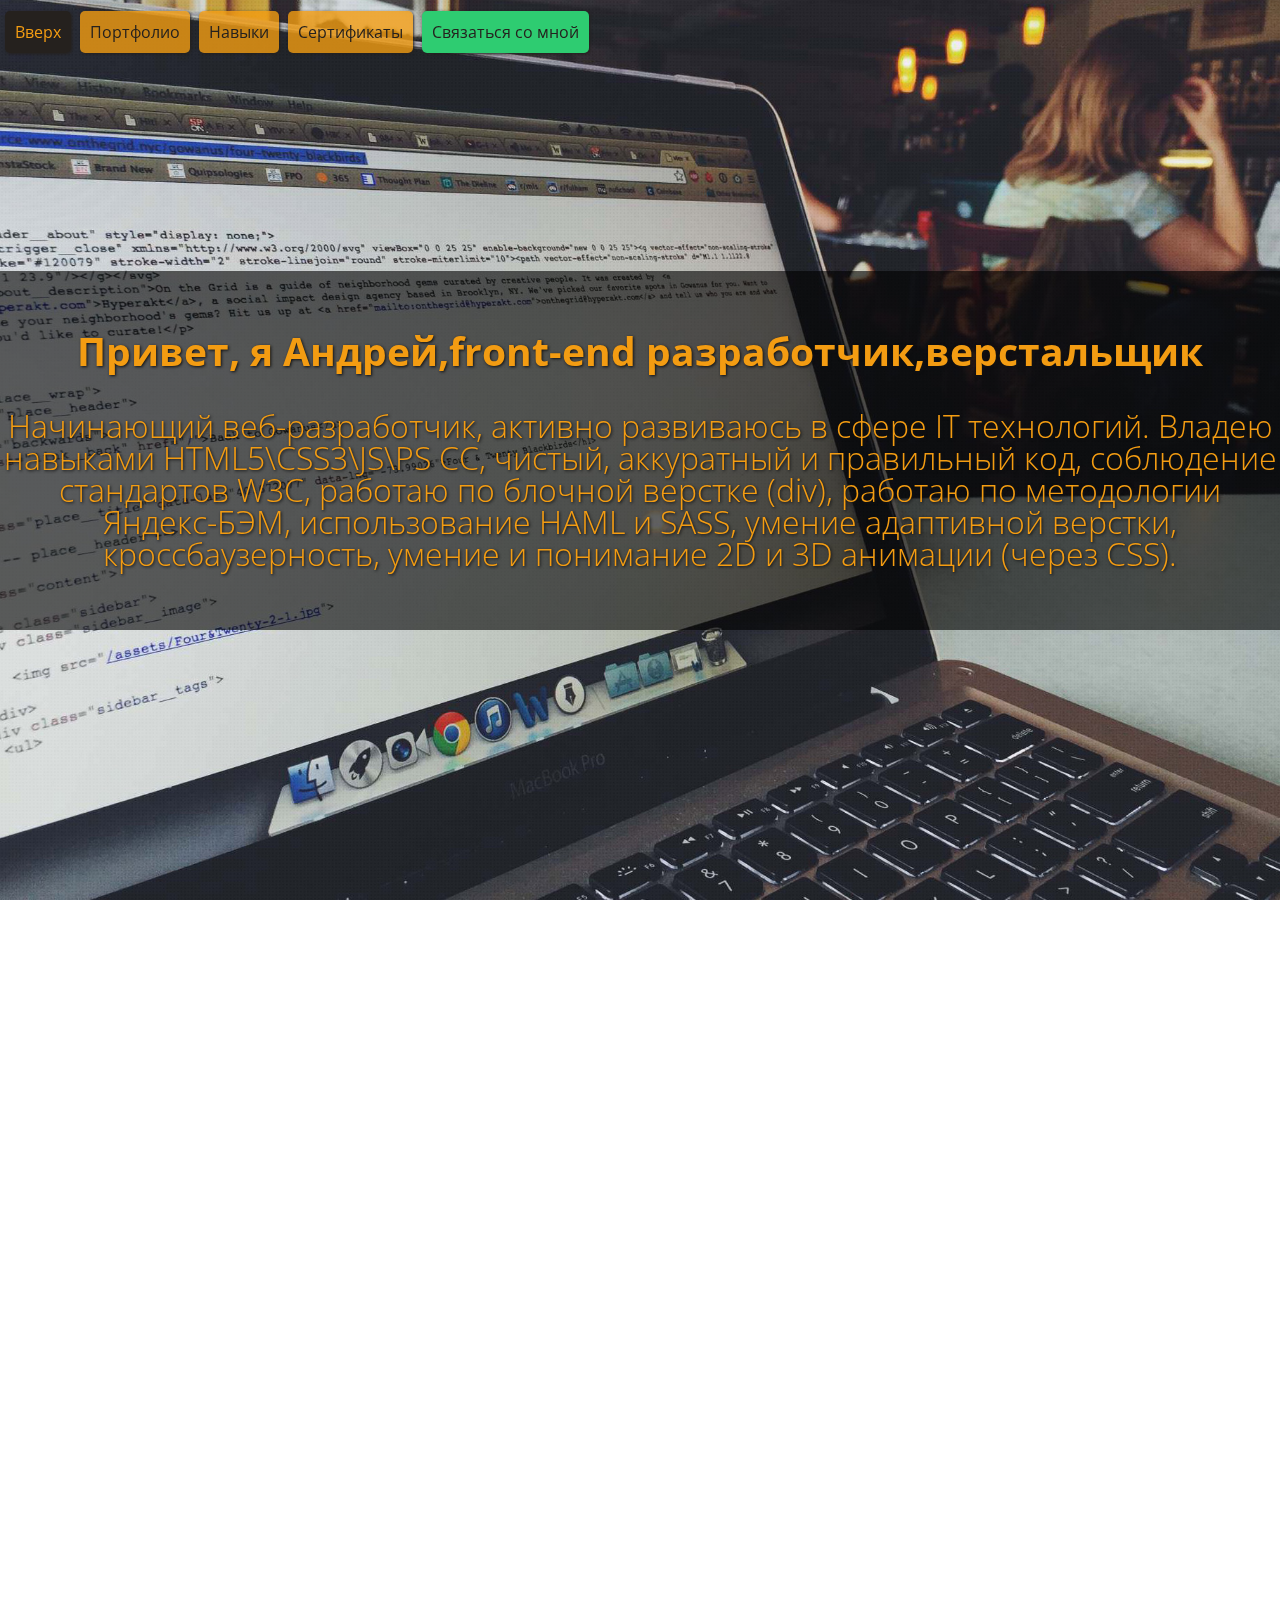
<file: index.html>
<!DOCTYPE html>
<html>
  <head>
    <title>anbekrenev.ru</title>
    <meta charset="UTF-8">
    <meta name="description" content="Портфолио">
    <meta name="author" content="Бекренёв Андрей">
    <meta name="viewport" content="width=device-width, initial-scale=1">
    <meta http-equiv="X-UA-Compatible" content="IE=edge">
    <!-- Иконка сайта -->
    <link rel="apple-touch-icon" sizes="57x57" href="images/logo/apple-touch-icon-57x57.png">
    <link rel="apple-touch-icon" sizes="60x60" href="images/logo/apple-touch-icon-60x60.png">
    <link rel="icon" type="image/png" href="images/logo/favicon-32x32.png" sizes="32x32">
    <link rel="icon" type="image/png" href="images/logo/favicon-16x16.png" sizes="16x16">
    <link rel="manifest" href="images/logo/manifest.json">
    <link rel="mask-icon" href="images/logo/safari-pinned-tab.svg" color="#5bbad5">
    <!-- Стили -->
    <link href="https://fonts.googleapis.com/css?family=Open+Sans:300,400,700&amp;subset=cyrillic" rel="stylesheet">
    <link rel="stylesheet" href="fullpage/jquery.fullPage.css">
    <link rel="stylesheet" href="icomoon/style.css">
    <link rel="stylesheet" href="style.css"> 
  </head>

  <body>
  <!-- Начало кода -->

		<!-- <div class="pl">
			<div class="round1"></div>
			<div class="pl__r"></div>
			<div class="pl__l"></div>
		</div> -->
	
		<ul id="mainMenu">
	    <li class="menu__li active" data-menuanchor="aboutMe"><a class="menu__a" href="#aboutMe">Вверх</a></li>
	    <li class="menu__li" data-menuanchor="portfolio"><a class="menu__a" href="#portfolio">Портфолио</a></li>
	    <li class="menu__li" data-menuanchor="skille"><a class="menu__a" href="#skille">Навыки</a></li>
	    <li class="menu__li" data-menuanchor="certificate"><a class="menu__a" href="#certificate">Сертификаты</a></li>
	    <li class="menu__li" data-menuanchor="call"><a class="menu__a green" href="#call">Связаться со мной</a></li>
		</ul>

  	<div id="fullpage">
  		<div class="section aboutMe">
  			<div class="blackfon">
  				<h1 class="aboutMe__greeting an__1">Привет, я Андрей,front-end разработчик,верстальщик</h1>
  				<h2 class="aboutMe__me an__2">Начинающий веб-разработчик, активно развиваюсь в сфере IT технологий. Владею навыками HTML5\CSS3\JS\PS CC, чистый, аккуратный и правильный код, соблюдение стандартов W3C, работаю по блочной верстке (div), работаю по методологии Яндекс-БЭМ, использование HAML и SASS, умение адаптивной верстки, кроссбаузерность, умение и понимание 2D и 3D анимации (через CSS).</h2>
  			</div>
  		</div>
  		<div class="section portfolio">
  			<div class="slide clearfix" data-anchor="Slide1">
  				<div class="right p__right">
  					<h3 class="zag skille__orange">Тур агенство</h3>
  					<h2 class="podzag fw400">Дизайн + вёрстка сайта</h2>
  					<p class="fw400 p__mob">Нажми на кнопку что бы увидеть работу</p>
  					<div class="knopka">
  						<a class="button" href="portfolio/tyragenstvo/index.html" target="_blank" role="button">
								<span>Посмотреть</span>
								<div class="icon">
									<i class="fa icon-zoom-in"></i>
									<i class="fa icon-checkmark"></i>
								</div>
							</a>
						</div>	
  				</div>
  				<div class="left p__left">
  					<img src="images/portfolio1.png" class="img__box" alt="Тур агенство">
  				</div>
  			</div>	
  			<div class="slide clearfix" data-anchor="Slide2">
  				<div class="right p__right">
  					<h3 class="zag skille__orange">Строительная фирма</h3>
  					<h2 class="podzag fw400">Дизайн + вёрстка сайта</h2>
  					<p class="fw400 p__mob">Нажми на кнопку что бы увидеть работу</p>
  						<a class="button" href="portfolio/stroitelnayafirma/index.html" target="_blank">
								<span>Посмотреть</span>
								<div class="icon">
									<i class="fa icon-zoom-in"></i>
									<i class="fa icon-checkmark"></i>
								</div>
							</a>
  				</div>
  				<div class="left p__left">
  					<img src="images/portfolio2.png" class="img__box" alt="Строительная фирма">
  				</div>
  			</div>
  			<div class="slide clearfix" data-anchor="Slide3">
  				<div class="right p__right">
  					<h3 class="zag skille__orange">Магазин мебели</h3>
  					<h2 class="podzag fw400">Дизайн + вёрстка сайта</h2>
  					<p class="fw400 p__mob">Нажми на кнопку что бы увидеть работу</p>
  						<a class="button" href="portfolio/magazmebeli/index.html" target="_blank">
								<span>Посмотреть</span>
								<div class="icon">
									<i class="fa icon-zoom-in"></i>
									<i class="fa icon-checkmark"></i>
								</div>
							</a>
  				</div>
  				<div class="left p__left">
  					<img src="images/portfolio3.png" class="img__box" alt="Магазин мебели">
  				</div>
  			</div>
  			<div class="slide clearfix" data-anchor="Slide4">
  				<div class="right p__right">
  					<h3 class="zag skille__orange">Магазин одежды</h3>
  					<h2 class="podzag fw400">Дизайн + вёрстка сайта</h2>
  					<p class="fw400 p__mob">Нажми на кнопку что бы увидеть работу</p>
  						<a class="button" href="portfolio/test/src/index.html" target="_blank">
								<span>Посмотреть</span>
								<div class="icon">
									<i class="fa icon-zoom-in"></i>
									<i class="fa icon-checkmark"></i>
								</div>
							</a>
  				</div>
  				<div class="left p__left">
  					<img src="images/portfolio4.png" class="img__box" alt="Магазин одежды">
  				</div>
  			</div>
  		</div>
  		<div class="section skille clearfix">
  			<div class="right p__right">
  				<h3 class="zag skille__orange an__2">Ключевые навыки</h3>
  				<div class="skille__bullet an__2"><i class="icon-star-full"></i>Знание HTML5\CSS3\JS(jQuery)\PS CC</div>
  				<div class="skille__bullet an__2"><i class="icon-star-full"></i>Чистый, аккуратный и правильный код</div>
  				<div class="skille__bullet an__2"><i class="icon-star-full"></i>Соблюдение стандартов W3C</div>
  				<div class="skille__bullet an__2"><i class="icon-star-full"></i>Работаю по блочной верстке (div)</div>
  				<div class="skille__bullet an__2"><i class="icon-star-full"></i>Работаю по методологии Яндекс-БЭМ</div>
  				<div class="skille__bullet an__2"><i class="icon-star-full"></i>Использование HAML и SASS</div>
  				<div class="skille__bullet an__2"><i class="icon-star-full"></i>Умение адаптивной верстки</div>
  				<div class="skille__bullet an__2"><i class="icon-star-full"></i>Кроссбраузерность</div>
  				<div class="skille__bullet an__2"><i class="icon-star-full"></i>Умение и понимание 2D и 3D анимации (через CSS)</div>
  			</div>
  			<div class="left p__left">
  				<img src="images/image1.png" class="img__box an__1" alt="адаптивность">
  			</div>
  		</div>
  		<div class="section certificate">
  			<div class="slide clearfix" data-anchor="Slide1">
  				<div class="right p__right">
  					<h3 class="zag skille__orange">Веб-дизайн. Разработка и оформление сайта</h3>
  					<h2 class="podzag fw400">Центр компьютерного обучения "СПЕЦИАЛИСТ" ПРИ МГТУ ИМ. Н.Э.БАУМАНА.</h2>
  					<p class="fw400 p__mob">Нажми на кнопку что бы посмотреть в полном размере</p>
  						<a class="button" href="images/sertificat/certificate2full.jpg" target="_blank">
								<span>Посмотреть</span>
								<div class="icon">
									<i class="fa icon-zoom-in"></i>
									<i class="fa icon-checkmark"></i>
								</div>
							</a>
  				</div>
  				<div class="left p__left">
  					<img src="images/certificate2.jpg" class="img__box" alt="Сертификат веб-дизайна">
  				</div>
  			</div>
  			<div class="slide clearfix" data-anchor="Slide2">
  				<div class="right p__right">
  					<h3 class="zag skille__orange">HTML и CSS. Создание сайтов на HTML5 и CSS3</h3>
  					<h2 class="podzag fw400">Центр компьютерного обучения "СПЕЦИАЛИСТ" ПРИ МГТУ ИМ. Н.Э.БАУМАНА.</h2>
  					<p class="fw400 p__mob">Нажми на кнопку что бы посмотреть в полном размере</p>
  						<a class="button" href="images/sertificat/certificate1full.jpg" target="_blank">
								<span>Посмотреть</span>
								<div class="icon">
									<i class="fa icon-zoom-in"></i>
									<i class="fa icon-checkmark"></i>
								</div>
							</a>
  				</div>
  				<div class="left p__left">
  					<img src="images/certificate2.jpg" class="img__box" alt="Сертификат HTML и CSS">
  				</div>
  			</div>
  			<div class="slide clearfix" data-anchor="Slide3">
  				<div class="right p__right">
  					<h3 class="zag skille__orange">Adobe Photoshop CC/CS6 для MAC и PC</h3>
  					<h2 class="podzag fw400">Центр компьютерного обучения "СПЕЦИАЛИСТ" ПРИ МГТУ ИМ. Н.Э.БАУМАНА.</h2>
  					<p class="fw400 p__mob">Нажми на кнопку что бы посмотреть в полном размере</p>
  						<a class="button" href="images/sertificat/certificate1full.jpg" target="_blank">
								<span>Посмотреть</span>
								<div class="icon">
									<i class="fa icon-zoom-in"></i>
									<i class="fa icon-checkmark"></i>
								</div>
							</a>
  				</div>
  				<div class="left p__left">
  					<img src="images/certificate3.jpg" class="img__box" alt="Сертификат Adobe Photoshop">
  				</div>
  			</div>
  			<div class="slide clearfix" data-anchor="Slide4">
  				<div class="right p__right">
  					<h3 class="zag skille__orange">Adobe Photoshop CC/CS6 для MAC и PC</h3>
  					<h2 class="podzag fw400">Центр компьютерного обучения "СПЕЦИАЛИСТ" ПРИ МГТУ ИМ. Н.Э.БАУМАНА.</h2>
  					<p class="fw400 p__mob">Нажми на кнопку что бы посмотреть в полном размере</p>
  						<a class="button" href="images/sertificat/certificate4full.jpg" target="_blank">
								<span>Посмотреть</span>
								<div class="icon">
									<i class="fa icon-zoom-in"></i>
									<i class="fa icon-checkmark"></i>
								</div>
							</a>
  				</div>
  				<div class="left p__left">
  					<img src="images/certificate4.jpg" class="img__box" alt="Сертификат Adobe Photoshop">
  				</div>
  			</div>
  		</div>
  		<div class="section call">
  			<div class="right p__right">
  				<h3 class="zag skille__orange">Связаться со мной</h3>
  				<div class="skille__bullet"><i class="icon-google3"></i>bekrenev1991@gmail.com</div>
  				<div class="skille__bullet"><i class="icon-phone"></i>8-925-181-18-80</div>
  				<div class="skille__bullet"><i class="icon-skype"></i>bekrenev91</div>
  				<div class="skille__bullet"><i class="icon-blogger"></i>bekrenev</div>
  				<div class="skille__bullet"><i class="icon-location2"></i>Россия, Москва</div>
  			</div>
  			<div class="left p__left">
  				<img src="images/smile.png" class="img__box" alt="Смайлик">
  			</div>
  		</div>
  	</div>
  <!-- Конец кода -->
    <!-- Cкрипты -->
    <script src="fullpage/jquery-2.1.3.min.js"></script>
    <script src="fullpage/jquery.fullPage.js"></script>
    <script src="js/js.js"></script>
  </body>
</html>
</file>
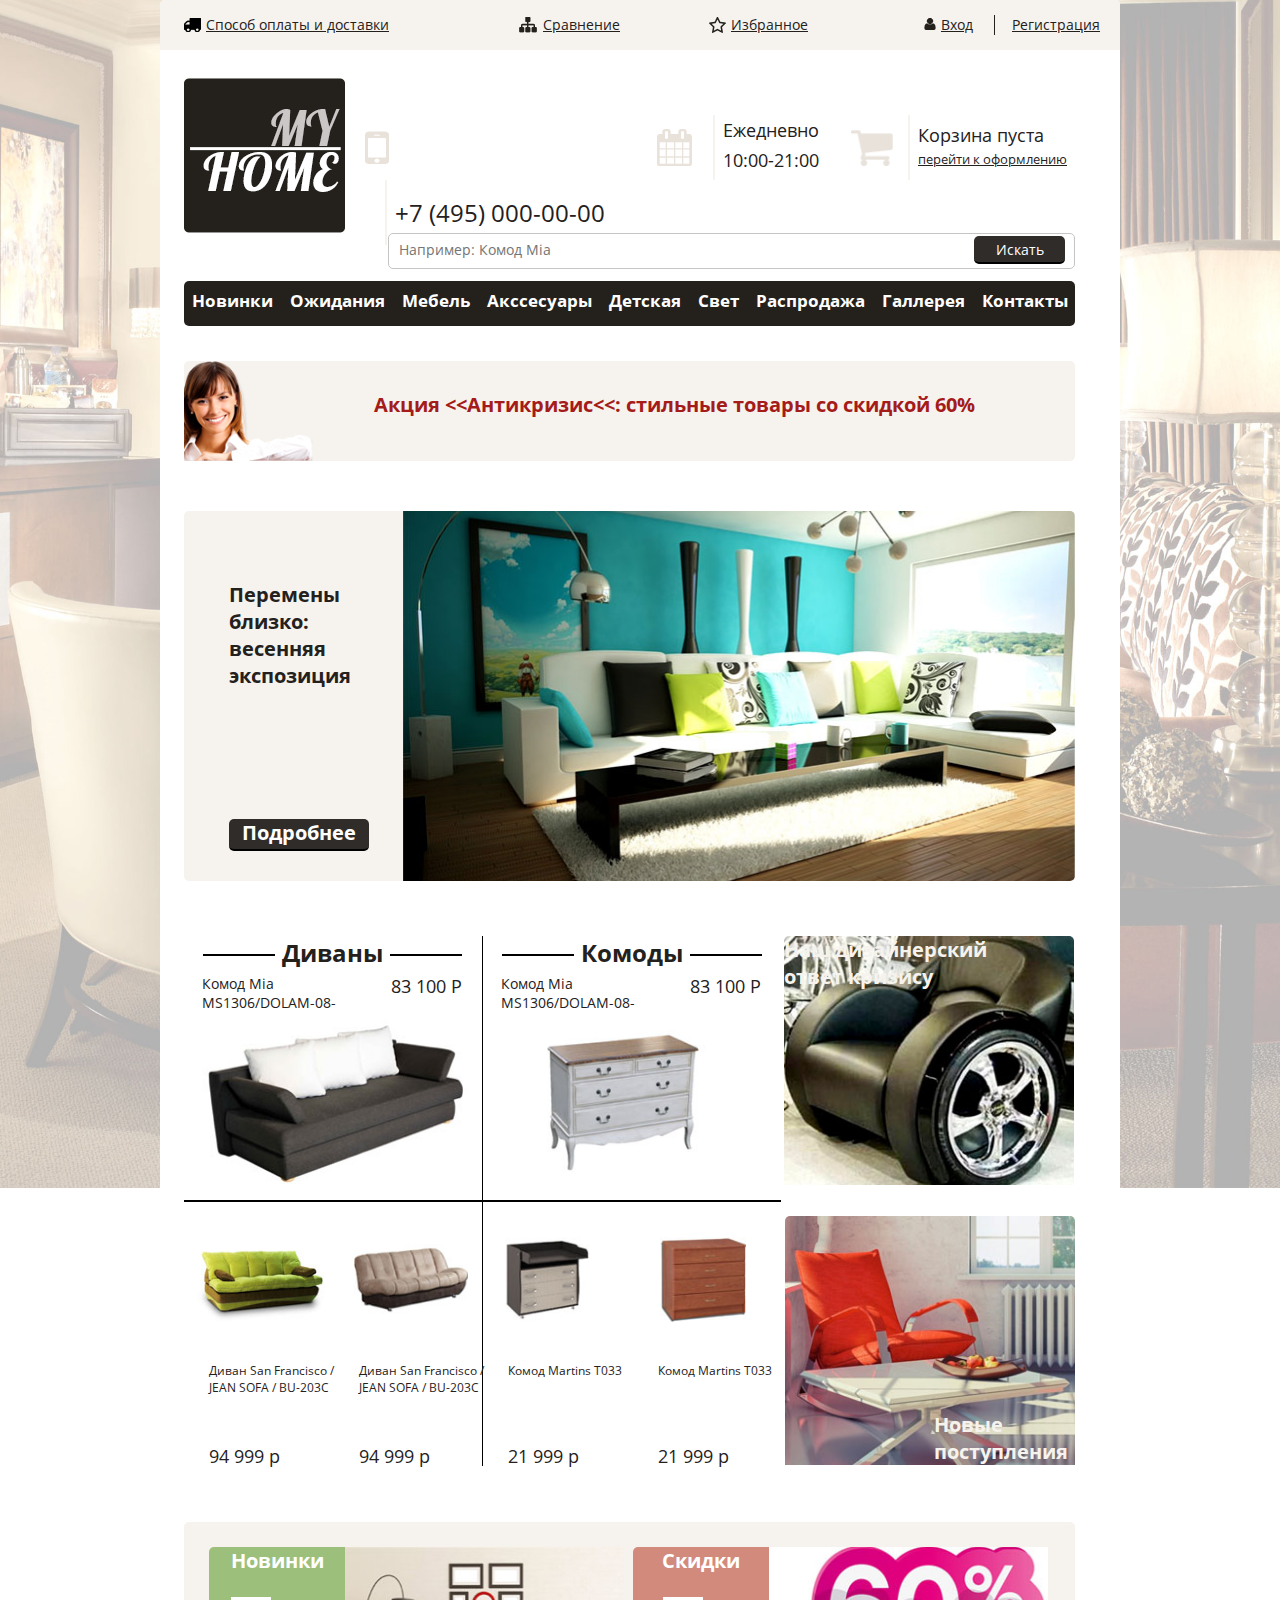
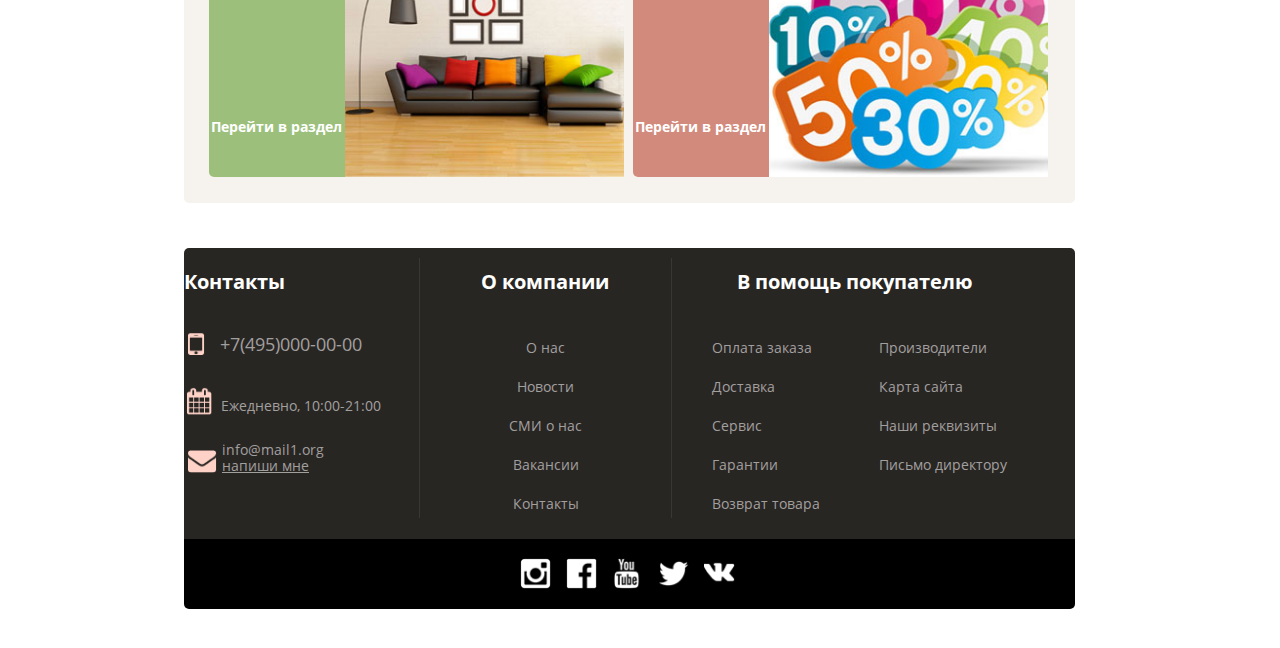
<file: portfolio/magazmebeli/index.html>
<!DOCTYPE html>
<html>
  <head>
    <meta charset='UTF-8'>
    <title>Магазин Мебели</title>
    <link href='styles.css' rel='stylesheet'>
    <script href='jquery.js'></script>
    <script href='script.js'></script>
  </head>
  <body>
    <div class='wrapper'>
      <nav>
        <div class='nav1'>
          <div class='nav1__block1'>
            <div class='nav1__block1__icon'></div>
            <a class='nav1__block1__oplata' href='#'>Способ оплаты и доставки</a>
          </div>
          <div class='nav1__block2'>
            <div class='nav1__block2__icon'></div>
            <a class='nav1__block2__sravnenie' href='#'>Сравнение</a>
          </div>
          <div class='nav1__block3'>
            <div class='nav1__block3__icon'></div>
            <a class='nav1__block3__izbr' href='#'>Избранное</a>
          </div>
          <div class='nav1__block4'>
            <div class='nav1__block4__icon'></div>
            <a class='nav1__block4__vhod' href='#'>Вход</a>
          </div>
          <div class='nav1__block5'>
            <a class='nav1__block4__registr' href='#'>Регистрация</a>
          </div>
        </div>
        <div class='logo'></div>
        <div class='nav2'>
          <div class='nav2__block1'>
            <div class='nav2__block1__icon'></div>
            <p class='nav2__block1__tel'>+7 (495) 000-00-00</p>
          </div>
          <div class='nav2__block2'>
            <div class='nav2__block2__icon'></div>
            <p class='nav2__block2__kall'>Ежедневно</br>10:00-21:00</p>
          </div>
          <div class='nav2__block3'>
            <div class='nav2__block3__icon'></div>
            <div class='nav2__block3__text'>
              <p class='nav2__block3__korzina'>Корзина пуста</p>
              <a class='nav2__block3__silka' href='#'>перейти к оформлению</a>
            </div>
          </div>
        </div>
        <div class='forma'>
          <input class='forma__nest1' placeholder='Например: Комод Mia' required='' type='text'>
          <input class='forma__nest2' type='submit' value='Искать'>
        </div>
        <div class='menu'>
          <ul class='menu__conteiner'>
            <li class='menu__element'>
              <a class='menu__link' href='#'>Новинки</a>
            </li>
            <li class='menu__element'>
              <a class='menu__link' href='#'>Ожидания</a>
            </li>
            <li class='menu__element'>
              <a class='menu__link' href='#'>Мебель</a>
            </li>
            <li class='menu__element'>
              <a class='menu__link' href='#'>Акссесуары</a>
            </li>
            <li class='menu__element'>
              <a class='menu__link' href='#'>Детская</a>
            </li>
            <li class='menu__element'>
              <a class='menu__link' href='#'>Свет</a>
            </li>
            <li class='menu__element'>
              <a class='menu__link' href='#'>Распродажа</a>
            </li>
            <li class='menu__element'>
              <a class='menu__link' href='#'>Галлерея</a>
            </li>
            <li class='menu__element menu__element_last'>
              <a class='menu__link' href='#'>Контакты</a>
            </li>
          </ul>
        </div>
      </nav>
      <header>
        <div class='reklama'>
          <div class='reklama__image'></div>
          <h3 class='reklama__text'>Акция &lt&ltАнтикризис&lt&lt: стильные товары со скидкой 60%</h3>
        </div>
        <div class='slaider'>
          <div class='slaider__block1'>
            <p class='slaider__block1__text'>Перемены</br>близко:<br>весенняя</br>экспозиция</p>
            <a class='slaider__block1__buttom' href='#'>Подробнее</a>
          </div>
          <div class='slaider__slaid'>
            <div class='slaid__conteiner'>
              <div class='conteiner__image conteiner__image1'></div>
              <div class='conteiner__image conteiner__image2'></div>
              <div class='conteiner__image conteiner__image3'></div>
              <div class='conteiner__image conteiner__image4'></div>
              <div class='conteiner__image conteiner__image5'></div>
            </div>
            <!-- %div.slaider__roll -->
            <!-- %div.slaider__roll__kryg -->
            <!-- %div.slaider__roll__kryg -->
            <!-- %div.slaider__roll__kryg -->
            <!-- %div.slaider__roll__kryg -->
            <!-- %div.slaider__roll__kryg -->
          </div>
        </div>
      </header>
      <main>
        <div class='prodaja'>
          <div class='novinki'>
            <div class='novinki__block1'>
              <div class='zagolovok'>
                <hr class='zagolovok__line'>
                <h3 class='zagolovok__name'>Диваны</h3>
                <hr class='zagolovok__line'>
              </div>
              <div class='name'>
                <span class='name__text'>Комод Mia</br>MS1306/DOLAM-08-</span>
              </div>
              <div class='cena'>
                <span class='cena__text'>83 100 P</span>
              </div>
              <div class='block1__image'></div>
            </div>
            <div class='novinki__block2'>
              <div class='zagolovok'>
                <hr class='zagolovok__line'>
                <h3 class='zagolovok__name'>Комоды</h3>
                <hr class='zagolovok__line'>
              </div>
              <div class='name'>
                <span class='name__text'>Комод Mia</br>MS1306/DOLAM-08-</span>
              </div>
              <div class='cena'>
                <span class='cena__text'>83 100 P</span>
              </div>
              <div class='block2__image'></div>
            </div>
            <div class='novinki__block3'>
              <div class='collum'>
                <div class='collum__image1'></div>
                <div class='name2'>
                  <span class='name2__text'>Диван San Francisco /</br>JEAN SOFA / BU-203C</span>
                </div>
                <div class='cena2'>
                  <span class='cena2__text'>94 999 p</span>
                </div>
              </div>
              <div class='collum2'>
                <div class='collum__image2'></div>
                <div class='name2'>
                  <span class='name2__text'>Диван San Francisco /</br>JEAN SOFA / BU-203C</span>
                </div>
                <div class='cena2'>
                  <span class='cena2__text'>94 999 p</span>
                </div>
              </div>
            </div>
            <div class='novinki__block4'>
              <div class='collum'>
                <div class='collum__image3'></div>
                <div class='name2'>
                  <span class='name2__text'>Комод Martins T033</span>
                </div>
                <div class='cena2'>
                  <span class='cena2__text'>21 999 p</span>
                </div>
              </div>
              <div class='collum2'>
                <div class='collum__image4'></div>
                <div class='name2'>
                  <span class='name2__text'>Комод Martins T033</span>
                </div>
                <div class='cena2'>
                  <span class='cena2__text'>21 999 p</span>
                </div>
              </div>
            </div>
          </div>
          <a class='krizis' href='#'>
            <span class='krizis__text'>Наш дизайнерский</br>ответ кризису</span>
          </a>
          <a class='new' href='#'>
            <span class='new__text'>Новые</br>поступления</span>
          </a>
        </div>
        <div class='newsale'>
          <a class='newsale__new' href='#'>
            <div class='new__razdel'>
              <span class='razdel__text'>Новинки</span>
              <hr class='razdel__line'>
              <span class='razdel__text2'>Перейти в раздел</span>
            </div>
            <div class='new__image'></div>
          </a>
          <a class='newsale__sale' href='#'>
            <div class='sale__razdel'>
              <span class='razdel__text'>Скидки</span>
              <hr class='razdel__line razdel__line_margin'>
              <span class='razdel__text2'>Перейти в раздел</span>
            </div>
            <div class='sale__image'></div>
          </a>
        </div>
      </main>
      <footer>
        <div class='conteiner'>
          <div class='conteiner__block1'>
            <div class='block1__zagolovok'>
              <span class='zagolovok__z'>Контакты</span>
            </div>
            <div class='block1__tel'>
              <div class='tel__icon'></div>
              <span class='tel__nomer'>+7(495)000-00-00</span>
            </div>
            <div class='block1__day'>
              <div class='day__icon'></div>
              <span class='day__text'>Ежедневно, 10:00-21:00</span>
            </div>
            <div class='block1__mail'>
              <div class='mail__icon'></div>
              <span class='mail__text'>info@mail1.org</span>
              <div class='mail__silka'>
                <a class='mail__link' href='#'>напиши мне</a>
              </div>
            </div>
          </div>
          <div class='conteiner__block2'>
            <div class='block2__zagolovok'>
              <span class='zagolovok__z'>О компании</span>
            </div>
            <ul class='block2__spisok'>
              <li class='spisok__element'>
                <a class='spisok__link' href='#'>О нас</a>
              </li>
              <li class='spisok__element'>
                <a class='spisok__link' href='#'>Новости</a>
              </li>
              <li class='spisok__element'>
                <a class='spisok__link' href='#'>СМИ о нас</a>
              </li>
              <li class='spisok__element'>
                <a class='spisok__link' href='#'>Вакансии</a>
              </li>
              <li class='spisok__element'>
                <a class='spisok__link' href='#'>Контакты</a>
              </li>
            </ul>
          </div>
          <div class='conteiner__block3'>
            <div class='block3__zagolovok'>
              <span class='zagolovok__z'>В помощь покупателю</span>
            </div>
            <ul class='block3__spisok1'>
              <li class='spisok__element'>
                <a class='spisok__link' href='#'>Оплата заказа</a>
              </li>
              <li class='spisok__element'>
                <a class='spisok__link' href='#'>Доставка</a>
              </li>
              <li class='spisok__element'>
                <a class='spisok__link' href='#'>Сервис</a>
              </li>
              <li class='spisok__element'>
                <a class='spisok__link' href='#'>Гарантии</a>
              </li>
              <li class='spisok__element'>
                <a class='spisok__link' href='#'>Возврат товара</a>
              </li>
            </ul>
            <ul class='block3__spisok2'>
              <li class='spisok__element'>
                <a class='spisok__link' href='#'>Производители</a>
              </li>
              <li class='spisok__element'>
                <a class='spisok__link' href='#'>Карта сайта</a>
              </li>
              <li class='spisok__element'>
                <a class='spisok__link' href='#'>Наши реквизиты</a>
              </li>
              <li class='spisok__element'>
                <a class='spisok__link' href='#'>Письмо директору</a>
              </li>
            </ul>
          </div>
        </div>
        <div class='conteiner2'>
          <div class='conteiner2__elements'>
            <a class='conteiner2__image1' href='#'></a>
            <a class='conteiner2__image2' href='#'></a>
            <a class='conteiner2__image3' href='#'></a>
            <a class='conteiner2__image4' href='#'></a>
            <a class='conteiner2__image5' href='#'></a>
          </div>
        </div>
      </footer>
    </div>
  </body>
</html>
</file>
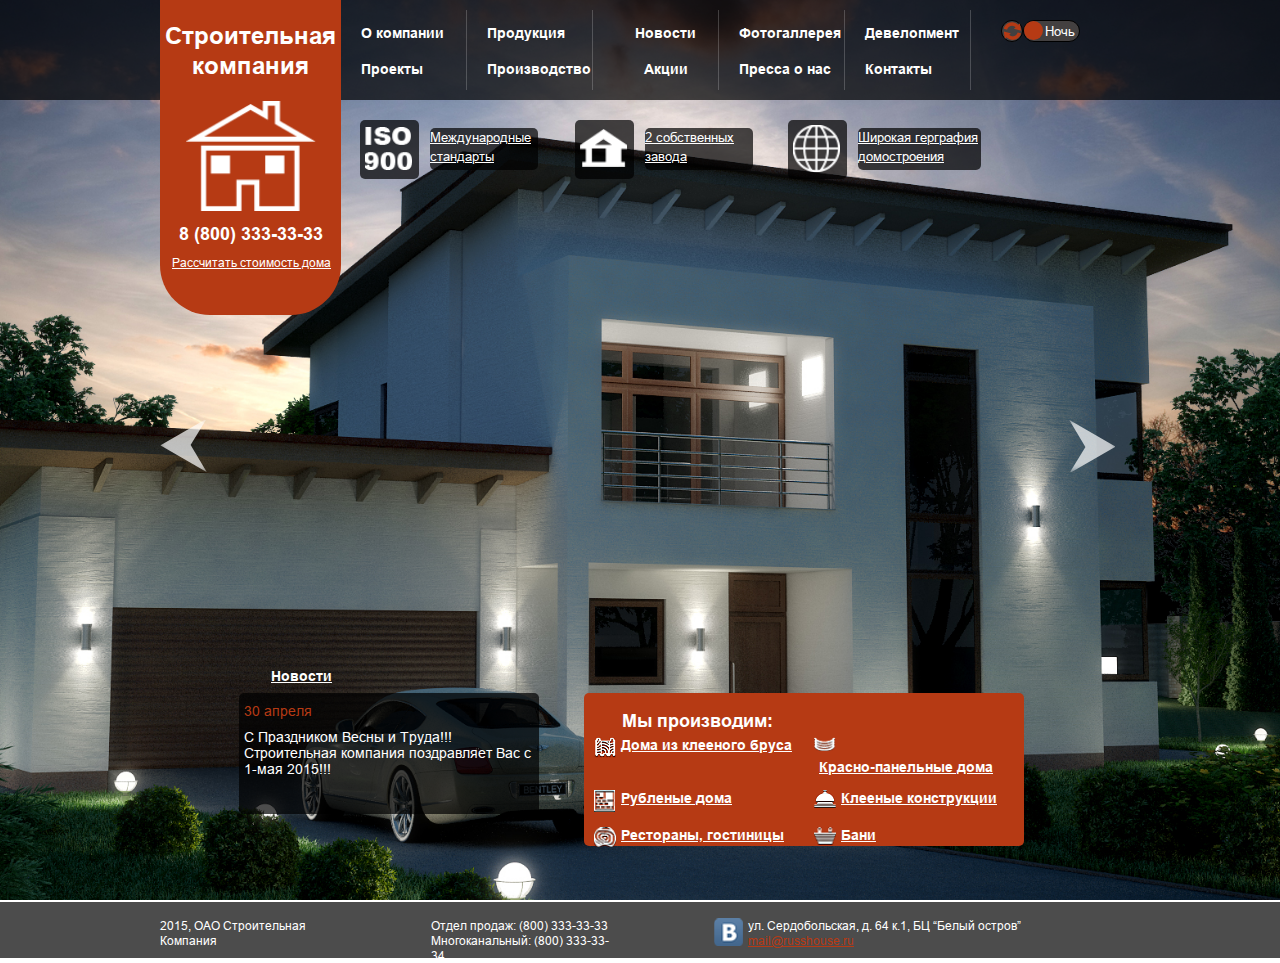
<file: portfolio/stroitelnayafirma/index.html>
<!DOCTYPE html>
<html>
<head>
	<meta charset="UTF-8">
	<link rel="stylesheet" href="styles.css">
	<title>Строительная фирма</title>
</head>
	<body>
		<header>
			<div class="head">
				<div class="logo">
					<p class="logo__p">Строительная компания</p>
					<div class="logo__icon"></div>
					<p class="logo__tel">8 (800) 333-33-33</p>
					<a href="#" class="logo__silka">Рассчитать стоимость дома</a>
				</div>
				<div class="menu">
					<ul class="menu__content">
						<li class="menu__element">
							<a href="index.html" class="menu__link">О компании</a>
						</li>
						<li class="menu__element">
							<a href="#" class="menu__link">Проекты</a>
						</li>
					</ul>
				</div>
				<div class="menu">
					<ul class="menu__content">
						<li class="menu__element">
							<a href="#" class="menu__link">Продукция</a>
						</li>
						<li class="menu__element">
							<a href="#" class="menu__link">Производство</a>
						</li>
					</ul>
				</div>
				<div class="menu">
					<ul class="menu__content menu__content_align">
						<li class="menu__element">
							<a href="#" class="menu__link">Новости</a>
						</li>
						<li class="menu__element">
							<a href="#" class="menu__link">Акции</a>
						</li>
					</ul>
				</div>
				<div class="menu">
					<ul class="menu__content">
						<li class="menu__element">
							<a href="#" class="menu__link">Фотогаллерея</a>
						</li>
						<li class="menu__element">
							<a href="#" class="menu__link">Пресса о нас</a>
						</li>
					</ul>
				</div>
				<div class="menu">
					<ul class="menu__content">
						<li class="menu__element">
							<a href="#" class="menu__link">Девелопмент</a>
						</li>
						<li class="menu__element">
							<a href="#" class="menu__link">Контакты</a>
						</li>
					</ul>
				</div>
				<div class="buttom">
					<a href="#" class="buttom__one">
						<div class="button__one__roll"></div>
					</a>
					<a href="#" class="buttom__two">
						<div class="buttom__two__roll"></div>
						<span class="buttom__two__text">Ночь</span>
					</a>
				</div>
			</div>			
		</header>
		<main>
			<div class="icon1">
				<div class="icon__block1">
					<div class="icon__block1__iconka1"></div>
				</div>
				<div class="icon__block2">
					<a href="#" class="icon1__block2__silka1">Международные стандарты</a>
				</div>			
			</div>
			<div class="icon2">
				<div class="icon__block1">
					<div class="icon__block1__iconka2"></div>
				</div>
				<div class="icon__block2">
					<a href="#" class="icon__block2__silka2">2 собственных завода</a>
				</div>			
			</div>
			<div class="icon3">
				<div class="icon__block1">
					<div class="icon__block1__iconka3"></div>
				</div>
				<div class="icon__block2 icon__block2_width">
					<a href="#" class="icon__block2__silka3">Широкая герграфия домостроения</a>
				</div>			
			</div>
			<a href="#" class="box">
				<div class="box__s-l"></div>
			</a>
			<a href="#" class="box2">
				<div class="box2__s-r"></div>
			</a>
			<div><a href="#" class="novosti">Новости</a></div>
			<div class="info">
				<p class="info__text1">30 апреля</p>
				<p class="info__text2">С Праздником Весны и Труда!!!Строительная компания поздравляет Вас с 1-мая 2015!!!</p>
			</div>
			<div class="info2">
				<p class="info2__text">Мы производим:</p>
				<div class="info2__box">
					<div class="info2__box__icon1"></div>
					<a href="#" class="info2__box__text">Дома из клееного бруса</a>
				</div>
				<div class="info2__box">
					<div class="info2__box__icon2"></div>
					<a href="#" class="info2__box__text">Красно-панельные дома</a>
				</div>
				<div class="info2__box">
					<div class="info2__box__icon3"></div>
					<a href="#" class="info2__box__text">Рубленые дома</a>
				</div>
				<div class="info2__box">
					<div class="info2__box__icon4"></div>
					<a href="#" class="info2__box__text">Клееные конструкции</a>
				</div>
				<div class="info2__box">
					<div class="info2__box__icon5"></div>
					<a href="#" class="info2__box__text">Рестораны, гостиницы</a>
				</div>
				<div class="info2__box">
					<div class="info2__box__icon6"></div>
					<a href="#" class="info2__box__text">Бани</a>
				</div>
			</div>
		</main>
		<footer>
			<div class="footer">
				<div class="block1">
					<span class="block1__ftext">2015, ОАО Строительная Компания</span>
				</div>
				<div class="block2">
					<span class="block2__ftext">Отдел продаж: (800) 333-33-33</br>Многоканальный: (800) 333-33-34</span>
				</div>
				<div class="block3">
					<a href="#" class="block3__icon"></a>
					<div class="block3__box">
						<span class="block3__text">ул. Сердобольская, д. 64 к.1, БЦ “Белый остров”</span>
						<a href="#" class="block3__silka">mail@russhouse.ru</a>
					</div>
				</div>			
			</div>
		</footer>
	</body>
</html>
</file>
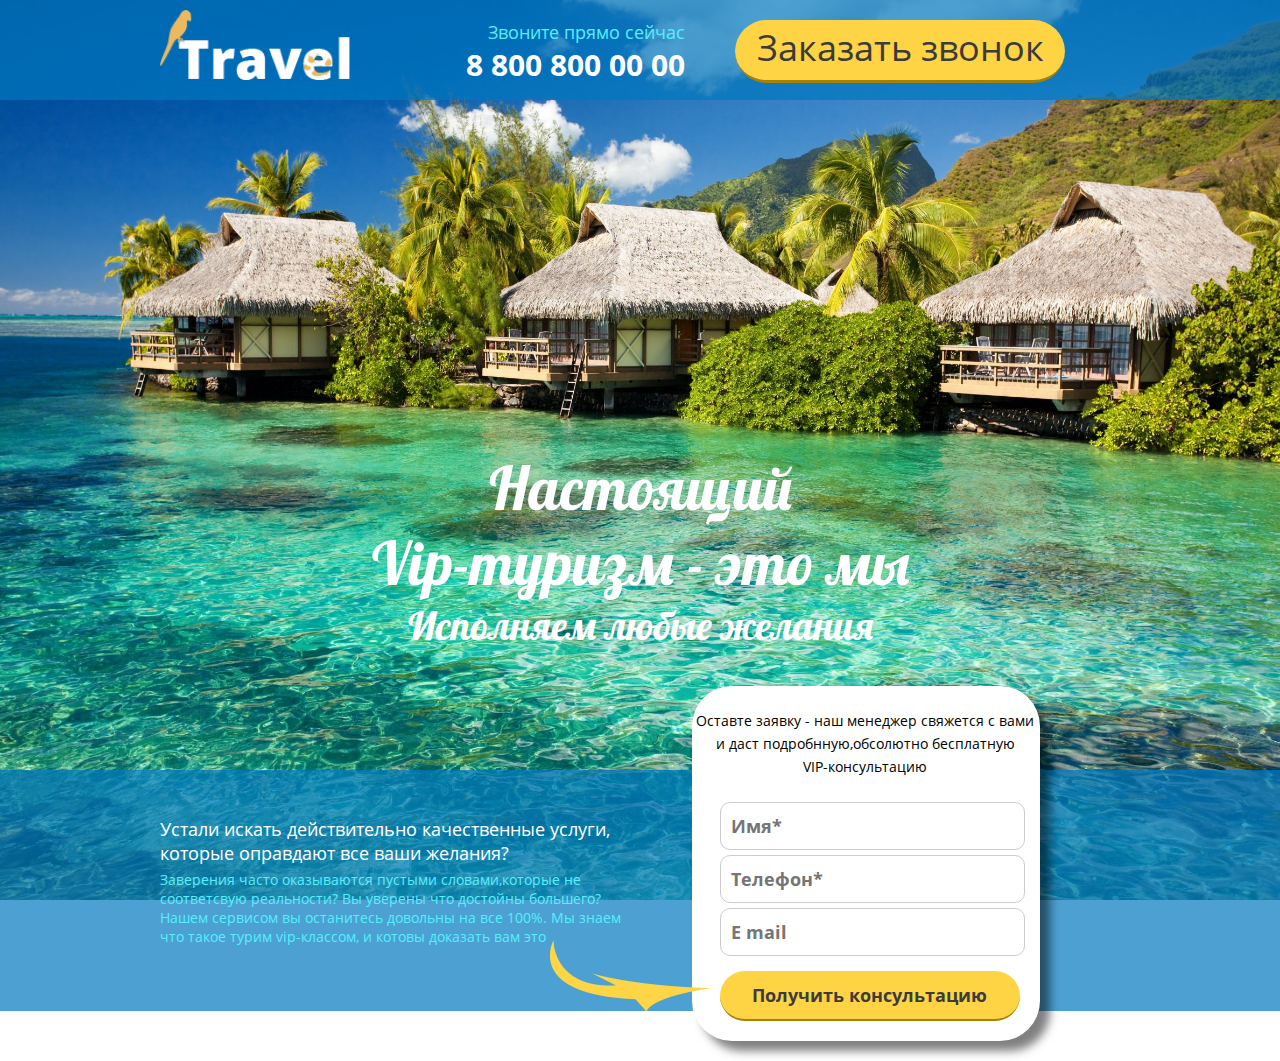
<file: portfolio/tyragenstvo/index.html>
<!DOCTYPE html>
<html>
  <head>
    <meta charset='UTF-8'>
    <title>Тур Фирма</title>
    <link href='styles.css' rel='stylesheet'>
  </head>
  <body>
    <header>
      <div class='head'>
        <div class='logo'></div>
        <div class='tel'>
          <span class='tel__text1'>Звоните прямо сейчас</span>
          <span class='tel__text2'>8 800 800 00 00</span>
        </div>
        <div class='buttom'>
          <a class='buttom_silka' href='#'>Заказать звонок</a>
        </div>
      </div>
    </header>
    <main>
      <div class='main'>
        <div class='nadpis'>
          <span class='nadpis__text1'>Настоящий</br> Vip-туризм - это мы</span>
          <span class='nadpis__text2'>Исполняем любые желания</span>
        </div>
      </div>
    </main>
    <footer>
      <div class='footer'>
        <div class='text'>
          <p class='text__text1'>Устали  искать действительно качественные услуги, которые оправдают все ваши желания?</p>
          <p class='text__text2'>Заверения часто оказываются пустыми словами,которые не соответсвую реальности? Вы уверены что достойны большего? Нашем сервисом вы останитесь довольны на все 100%. Мы знаем что такое турим vip-классом, и котовы доказать вам это</p>
        </div>
        <div class='strelka'></div>
        <div class='forma'>
          <p class='forma__text'></br>Оставте заявку - наш менеджер свяжется с вами и даст подробнную,обсолютно бесплатную </br>VIP-консультацию</p>
          <form action='/' class='forma__nest'>
            <input class='forma__nest1' placeholder='Имя*' required='' type='text'>
            <input class='forma__nest1' placeholder='Телефон*' required='' type='tel'>
            <input class='forma__nest1' placeholder='E mail' required='' type='email'>
            <input class='forma__nest2' type='submit' value='Получить консультацию'>
          </form>
        </div>
      </div>
    </footer>
  </body>
</html>
</file>
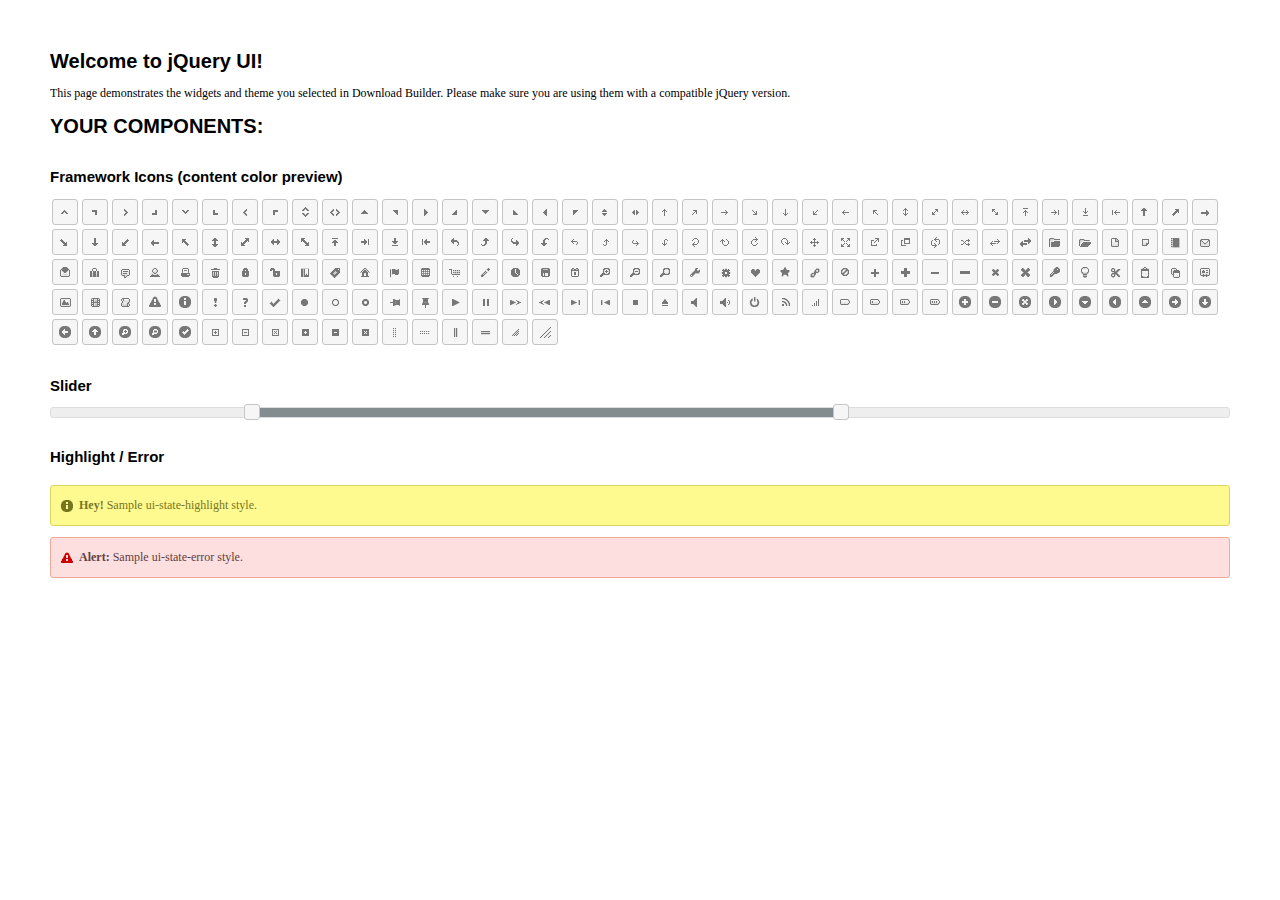
<file: portfolio/test/src/jquery-ui-1.11.4.custom/index.html>
<!doctype html>
<html lang="us">
<head>
	<meta charset="utf-8">
	<title>jQuery UI Example Page</title>
	<link href="jquery-ui.css" rel="stylesheet">
	<style>
	body{
		font: 62.5% "Trebuchet MS", sans-serif;
		margin: 50px;
	}
	.demoHeaders {
		margin-top: 2em;
	}
	#dialog-link {
		padding: .4em 1em .4em 20px;
		text-decoration: none;
		position: relative;
	}
	#dialog-link span.ui-icon {
		margin: 0 5px 0 0;
		position: absolute;
		left: .2em;
		top: 50%;
		margin-top: -8px;
	}
	#icons {
		margin: 0;
		padding: 0;
	}
	#icons li {
		margin: 2px;
		position: relative;
		padding: 4px 0;
		cursor: pointer;
		float: left;
		list-style: none;
	}
	#icons span.ui-icon {
		float: left;
		margin: 0 4px;
	}
	.fakewindowcontain .ui-widget-overlay {
		position: absolute;
	}
	select {
		width: 200px;
	}
	</style>
</head>
<body>

<h1>Welcome to jQuery UI!</h1>

<div class="ui-widget">
	<p>This page demonstrates the widgets and theme you selected in Download Builder. Please make sure you are using them with a compatible jQuery version.</p>
</div>

<h1>YOUR COMPONENTS:</h1>












<h2 class="demoHeaders">Framework Icons (content color preview)</h2>
<ul id="icons" class="ui-widget ui-helper-clearfix">
	<li class="ui-state-default ui-corner-all" title=".ui-icon-carat-1-n"><span class="ui-icon ui-icon-carat-1-n"></span></li>
	<li class="ui-state-default ui-corner-all" title=".ui-icon-carat-1-ne"><span class="ui-icon ui-icon-carat-1-ne"></span></li>
	<li class="ui-state-default ui-corner-all" title=".ui-icon-carat-1-e"><span class="ui-icon ui-icon-carat-1-e"></span></li>
	<li class="ui-state-default ui-corner-all" title=".ui-icon-carat-1-se"><span class="ui-icon ui-icon-carat-1-se"></span></li>
	<li class="ui-state-default ui-corner-all" title=".ui-icon-carat-1-s"><span class="ui-icon ui-icon-carat-1-s"></span></li>
	<li class="ui-state-default ui-corner-all" title=".ui-icon-carat-1-sw"><span class="ui-icon ui-icon-carat-1-sw"></span></li>
	<li class="ui-state-default ui-corner-all" title=".ui-icon-carat-1-w"><span class="ui-icon ui-icon-carat-1-w"></span></li>
	<li class="ui-state-default ui-corner-all" title=".ui-icon-carat-1-nw"><span class="ui-icon ui-icon-carat-1-nw"></span></li>
	<li class="ui-state-default ui-corner-all" title=".ui-icon-carat-2-n-s"><span class="ui-icon ui-icon-carat-2-n-s"></span></li>
	<li class="ui-state-default ui-corner-all" title=".ui-icon-carat-2-e-w"><span class="ui-icon ui-icon-carat-2-e-w"></span></li>
	<li class="ui-state-default ui-corner-all" title=".ui-icon-triangle-1-n"><span class="ui-icon ui-icon-triangle-1-n"></span></li>
	<li class="ui-state-default ui-corner-all" title=".ui-icon-triangle-1-ne"><span class="ui-icon ui-icon-triangle-1-ne"></span></li>
	<li class="ui-state-default ui-corner-all" title=".ui-icon-triangle-1-e"><span class="ui-icon ui-icon-triangle-1-e"></span></li>
	<li class="ui-state-default ui-corner-all" title=".ui-icon-triangle-1-se"><span class="ui-icon ui-icon-triangle-1-se"></span></li>
	<li class="ui-state-default ui-corner-all" title=".ui-icon-triangle-1-s"><span class="ui-icon ui-icon-triangle-1-s"></span></li>
	<li class="ui-state-default ui-corner-all" title=".ui-icon-triangle-1-sw"><span class="ui-icon ui-icon-triangle-1-sw"></span></li>
	<li class="ui-state-default ui-corner-all" title=".ui-icon-triangle-1-w"><span class="ui-icon ui-icon-triangle-1-w"></span></li>
	<li class="ui-state-default ui-corner-all" title=".ui-icon-triangle-1-nw"><span class="ui-icon ui-icon-triangle-1-nw"></span></li>
	<li class="ui-state-default ui-corner-all" title=".ui-icon-triangle-2-n-s"><span class="ui-icon ui-icon-triangle-2-n-s"></span></li>
	<li class="ui-state-default ui-corner-all" title=".ui-icon-triangle-2-e-w"><span class="ui-icon ui-icon-triangle-2-e-w"></span></li>
	<li class="ui-state-default ui-corner-all" title=".ui-icon-arrow-1-n"><span class="ui-icon ui-icon-arrow-1-n"></span></li>
	<li class="ui-state-default ui-corner-all" title=".ui-icon-arrow-1-ne"><span class="ui-icon ui-icon-arrow-1-ne"></span></li>
	<li class="ui-state-default ui-corner-all" title=".ui-icon-arrow-1-e"><span class="ui-icon ui-icon-arrow-1-e"></span></li>
	<li class="ui-state-default ui-corner-all" title=".ui-icon-arrow-1-se"><span class="ui-icon ui-icon-arrow-1-se"></span></li>
	<li class="ui-state-default ui-corner-all" title=".ui-icon-arrow-1-s"><span class="ui-icon ui-icon-arrow-1-s"></span></li>
	<li class="ui-state-default ui-corner-all" title=".ui-icon-arrow-1-sw"><span class="ui-icon ui-icon-arrow-1-sw"></span></li>
	<li class="ui-state-default ui-corner-all" title=".ui-icon-arrow-1-w"><span class="ui-icon ui-icon-arrow-1-w"></span></li>
	<li class="ui-state-default ui-corner-all" title=".ui-icon-arrow-1-nw"><span class="ui-icon ui-icon-arrow-1-nw"></span></li>
	<li class="ui-state-default ui-corner-all" title=".ui-icon-arrow-2-n-s"><span class="ui-icon ui-icon-arrow-2-n-s"></span></li>
	<li class="ui-state-default ui-corner-all" title=".ui-icon-arrow-2-ne-sw"><span class="ui-icon ui-icon-arrow-2-ne-sw"></span></li>
	<li class="ui-state-default ui-corner-all" title=".ui-icon-arrow-2-e-w"><span class="ui-icon ui-icon-arrow-2-e-w"></span></li>
	<li class="ui-state-default ui-corner-all" title=".ui-icon-arrow-2-se-nw"><span class="ui-icon ui-icon-arrow-2-se-nw"></span></li>
	<li class="ui-state-default ui-corner-all" title=".ui-icon-arrowstop-1-n"><span class="ui-icon ui-icon-arrowstop-1-n"></span></li>
	<li class="ui-state-default ui-corner-all" title=".ui-icon-arrowstop-1-e"><span class="ui-icon ui-icon-arrowstop-1-e"></span></li>
	<li class="ui-state-default ui-corner-all" title=".ui-icon-arrowstop-1-s"><span class="ui-icon ui-icon-arrowstop-1-s"></span></li>
	<li class="ui-state-default ui-corner-all" title=".ui-icon-arrowstop-1-w"><span class="ui-icon ui-icon-arrowstop-1-w"></span></li>
	<li class="ui-state-default ui-corner-all" title=".ui-icon-arrowthick-1-n"><span class="ui-icon ui-icon-arrowthick-1-n"></span></li>
	<li class="ui-state-default ui-corner-all" title=".ui-icon-arrowthick-1-ne"><span class="ui-icon ui-icon-arrowthick-1-ne"></span></li>
	<li class="ui-state-default ui-corner-all" title=".ui-icon-arrowthick-1-e"><span class="ui-icon ui-icon-arrowthick-1-e"></span></li>
	<li class="ui-state-default ui-corner-all" title=".ui-icon-arrowthick-1-se"><span class="ui-icon ui-icon-arrowthick-1-se"></span></li>
	<li class="ui-state-default ui-corner-all" title=".ui-icon-arrowthick-1-s"><span class="ui-icon ui-icon-arrowthick-1-s"></span></li>
	<li class="ui-state-default ui-corner-all" title=".ui-icon-arrowthick-1-sw"><span class="ui-icon ui-icon-arrowthick-1-sw"></span></li>
	<li class="ui-state-default ui-corner-all" title=".ui-icon-arrowthick-1-w"><span class="ui-icon ui-icon-arrowthick-1-w"></span></li>
	<li class="ui-state-default ui-corner-all" title=".ui-icon-arrowthick-1-nw"><span class="ui-icon ui-icon-arrowthick-1-nw"></span></li>
	<li class="ui-state-default ui-corner-all" title=".ui-icon-arrowthick-2-n-s"><span class="ui-icon ui-icon-arrowthick-2-n-s"></span></li>
	<li class="ui-state-default ui-corner-all" title=".ui-icon-arrowthick-2-ne-sw"><span class="ui-icon ui-icon-arrowthick-2-ne-sw"></span></li>
	<li class="ui-state-default ui-corner-all" title=".ui-icon-arrowthick-2-e-w"><span class="ui-icon ui-icon-arrowthick-2-e-w"></span></li>
	<li class="ui-state-default ui-corner-all" title=".ui-icon-arrowthick-2-se-nw"><span class="ui-icon ui-icon-arrowthick-2-se-nw"></span></li>
	<li class="ui-state-default ui-corner-all" title=".ui-icon-arrowthickstop-1-n"><span class="ui-icon ui-icon-arrowthickstop-1-n"></span></li>
	<li class="ui-state-default ui-corner-all" title=".ui-icon-arrowthickstop-1-e"><span class="ui-icon ui-icon-arrowthickstop-1-e"></span></li>
	<li class="ui-state-default ui-corner-all" title=".ui-icon-arrowthickstop-1-s"><span class="ui-icon ui-icon-arrowthickstop-1-s"></span></li>
	<li class="ui-state-default ui-corner-all" title=".ui-icon-arrowthickstop-1-w"><span class="ui-icon ui-icon-arrowthickstop-1-w"></span></li>
	<li class="ui-state-default ui-corner-all" title=".ui-icon-arrowreturnthick-1-w"><span class="ui-icon ui-icon-arrowreturnthick-1-w"></span></li>
	<li class="ui-state-default ui-corner-all" title=".ui-icon-arrowreturnthick-1-n"><span class="ui-icon ui-icon-arrowreturnthick-1-n"></span></li>
	<li class="ui-state-default ui-corner-all" title=".ui-icon-arrowreturnthick-1-e"><span class="ui-icon ui-icon-arrowreturnthick-1-e"></span></li>
	<li class="ui-state-default ui-corner-all" title=".ui-icon-arrowreturnthick-1-s"><span class="ui-icon ui-icon-arrowreturnthick-1-s"></span></li>
	<li class="ui-state-default ui-corner-all" title=".ui-icon-arrowreturn-1-w"><span class="ui-icon ui-icon-arrowreturn-1-w"></span></li>
	<li class="ui-state-default ui-corner-all" title=".ui-icon-arrowreturn-1-n"><span class="ui-icon ui-icon-arrowreturn-1-n"></span></li>
	<li class="ui-state-default ui-corner-all" title=".ui-icon-arrowreturn-1-e"><span class="ui-icon ui-icon-arrowreturn-1-e"></span></li>
	<li class="ui-state-default ui-corner-all" title=".ui-icon-arrowreturn-1-s"><span class="ui-icon ui-icon-arrowreturn-1-s"></span></li>
	<li class="ui-state-default ui-corner-all" title=".ui-icon-arrowrefresh-1-w"><span class="ui-icon ui-icon-arrowrefresh-1-w"></span></li>
	<li class="ui-state-default ui-corner-all" title=".ui-icon-arrowrefresh-1-n"><span class="ui-icon ui-icon-arrowrefresh-1-n"></span></li>
	<li class="ui-state-default ui-corner-all" title=".ui-icon-arrowrefresh-1-e"><span class="ui-icon ui-icon-arrowrefresh-1-e"></span></li>
	<li class="ui-state-default ui-corner-all" title=".ui-icon-arrowrefresh-1-s"><span class="ui-icon ui-icon-arrowrefresh-1-s"></span></li>
	<li class="ui-state-default ui-corner-all" title=".ui-icon-arrow-4"><span class="ui-icon ui-icon-arrow-4"></span></li>
	<li class="ui-state-default ui-corner-all" title=".ui-icon-arrow-4-diag"><span class="ui-icon ui-icon-arrow-4-diag"></span></li>
	<li class="ui-state-default ui-corner-all" title=".ui-icon-extlink"><span class="ui-icon ui-icon-extlink"></span></li>
	<li class="ui-state-default ui-corner-all" title=".ui-icon-newwin"><span class="ui-icon ui-icon-newwin"></span></li>
	<li class="ui-state-default ui-corner-all" title=".ui-icon-refresh"><span class="ui-icon ui-icon-refresh"></span></li>
	<li class="ui-state-default ui-corner-all" title=".ui-icon-shuffle"><span class="ui-icon ui-icon-shuffle"></span></li>
	<li class="ui-state-default ui-corner-all" title=".ui-icon-transfer-e-w"><span class="ui-icon ui-icon-transfer-e-w"></span></li>
	<li class="ui-state-default ui-corner-all" title=".ui-icon-transferthick-e-w"><span class="ui-icon ui-icon-transferthick-e-w"></span></li>
	<li class="ui-state-default ui-corner-all" title=".ui-icon-folder-collapsed"><span class="ui-icon ui-icon-folder-collapsed"></span></li>
	<li class="ui-state-default ui-corner-all" title=".ui-icon-folder-open"><span class="ui-icon ui-icon-folder-open"></span></li>
	<li class="ui-state-default ui-corner-all" title=".ui-icon-document"><span class="ui-icon ui-icon-document"></span></li>
	<li class="ui-state-default ui-corner-all" title=".ui-icon-document-b"><span class="ui-icon ui-icon-document-b"></span></li>
	<li class="ui-state-default ui-corner-all" title=".ui-icon-note"><span class="ui-icon ui-icon-note"></span></li>
	<li class="ui-state-default ui-corner-all" title=".ui-icon-mail-closed"><span class="ui-icon ui-icon-mail-closed"></span></li>
	<li class="ui-state-default ui-corner-all" title=".ui-icon-mail-open"><span class="ui-icon ui-icon-mail-open"></span></li>
	<li class="ui-state-default ui-corner-all" title=".ui-icon-suitcase"><span class="ui-icon ui-icon-suitcase"></span></li>
	<li class="ui-state-default ui-corner-all" title=".ui-icon-comment"><span class="ui-icon ui-icon-comment"></span></li>
	<li class="ui-state-default ui-corner-all" title=".ui-icon-person"><span class="ui-icon ui-icon-person"></span></li>
	<li class="ui-state-default ui-corner-all" title=".ui-icon-print"><span class="ui-icon ui-icon-print"></span></li>
	<li class="ui-state-default ui-corner-all" title=".ui-icon-trash"><span class="ui-icon ui-icon-trash"></span></li>
	<li class="ui-state-default ui-corner-all" title=".ui-icon-locked"><span class="ui-icon ui-icon-locked"></span></li>
	<li class="ui-state-default ui-corner-all" title=".ui-icon-unlocked"><span class="ui-icon ui-icon-unlocked"></span></li>
	<li class="ui-state-default ui-corner-all" title=".ui-icon-bookmark"><span class="ui-icon ui-icon-bookmark"></span></li>
	<li class="ui-state-default ui-corner-all" title=".ui-icon-tag"><span class="ui-icon ui-icon-tag"></span></li>
	<li class="ui-state-default ui-corner-all" title=".ui-icon-home"><span class="ui-icon ui-icon-home"></span></li>
	<li class="ui-state-default ui-corner-all" title=".ui-icon-flag"><span class="ui-icon ui-icon-flag"></span></li>
	<li class="ui-state-default ui-corner-all" title=".ui-icon-calculator"><span class="ui-icon ui-icon-calculator"></span></li>
	<li class="ui-state-default ui-corner-all" title=".ui-icon-cart"><span class="ui-icon ui-icon-cart"></span></li>
	<li class="ui-state-default ui-corner-all" title=".ui-icon-pencil"><span class="ui-icon ui-icon-pencil"></span></li>
	<li class="ui-state-default ui-corner-all" title=".ui-icon-clock"><span class="ui-icon ui-icon-clock"></span></li>
	<li class="ui-state-default ui-corner-all" title=".ui-icon-disk"><span class="ui-icon ui-icon-disk"></span></li>
	<li class="ui-state-default ui-corner-all" title=".ui-icon-calendar"><span class="ui-icon ui-icon-calendar"></span></li>
	<li class="ui-state-default ui-corner-all" title=".ui-icon-zoomin"><span class="ui-icon ui-icon-zoomin"></span></li>
	<li class="ui-state-default ui-corner-all" title=".ui-icon-zoomout"><span class="ui-icon ui-icon-zoomout"></span></li>
	<li class="ui-state-default ui-corner-all" title=".ui-icon-search"><span class="ui-icon ui-icon-search"></span></li>
	<li class="ui-state-default ui-corner-all" title=".ui-icon-wrench"><span class="ui-icon ui-icon-wrench"></span></li>
	<li class="ui-state-default ui-corner-all" title=".ui-icon-gear"><span class="ui-icon ui-icon-gear"></span></li>
	<li class="ui-state-default ui-corner-all" title=".ui-icon-heart"><span class="ui-icon ui-icon-heart"></span></li>
	<li class="ui-state-default ui-corner-all" title=".ui-icon-star"><span class="ui-icon ui-icon-star"></span></li>
	<li class="ui-state-default ui-corner-all" title=".ui-icon-link"><span class="ui-icon ui-icon-link"></span></li>
	<li class="ui-state-default ui-corner-all" title=".ui-icon-cancel"><span class="ui-icon ui-icon-cancel"></span></li>
	<li class="ui-state-default ui-corner-all" title=".ui-icon-plus"><span class="ui-icon ui-icon-plus"></span></li>
	<li class="ui-state-default ui-corner-all" title=".ui-icon-plusthick"><span class="ui-icon ui-icon-plusthick"></span></li>
	<li class="ui-state-default ui-corner-all" title=".ui-icon-minus"><span class="ui-icon ui-icon-minus"></span></li>
	<li class="ui-state-default ui-corner-all" title=".ui-icon-minusthick"><span class="ui-icon ui-icon-minusthick"></span></li>
	<li class="ui-state-default ui-corner-all" title=".ui-icon-close"><span class="ui-icon ui-icon-close"></span></li>
	<li class="ui-state-default ui-corner-all" title=".ui-icon-closethick"><span class="ui-icon ui-icon-closethick"></span></li>
	<li class="ui-state-default ui-corner-all" title=".ui-icon-key"><span class="ui-icon ui-icon-key"></span></li>
	<li class="ui-state-default ui-corner-all" title=".ui-icon-lightbulb"><span class="ui-icon ui-icon-lightbulb"></span></li>
	<li class="ui-state-default ui-corner-all" title=".ui-icon-scissors"><span class="ui-icon ui-icon-scissors"></span></li>
	<li class="ui-state-default ui-corner-all" title=".ui-icon-clipboard"><span class="ui-icon ui-icon-clipboard"></span></li>
	<li class="ui-state-default ui-corner-all" title=".ui-icon-copy"><span class="ui-icon ui-icon-copy"></span></li>
	<li class="ui-state-default ui-corner-all" title=".ui-icon-contact"><span class="ui-icon ui-icon-contact"></span></li>
	<li class="ui-state-default ui-corner-all" title=".ui-icon-image"><span class="ui-icon ui-icon-image"></span></li>
	<li class="ui-state-default ui-corner-all" title=".ui-icon-video"><span class="ui-icon ui-icon-video"></span></li>
	<li class="ui-state-default ui-corner-all" title=".ui-icon-script"><span class="ui-icon ui-icon-script"></span></li>
	<li class="ui-state-default ui-corner-all" title=".ui-icon-alert"><span class="ui-icon ui-icon-alert"></span></li>
	<li class="ui-state-default ui-corner-all" title=".ui-icon-info"><span class="ui-icon ui-icon-info"></span></li>
	<li class="ui-state-default ui-corner-all" title=".ui-icon-notice"><span class="ui-icon ui-icon-notice"></span></li>
	<li class="ui-state-default ui-corner-all" title=".ui-icon-help"><span class="ui-icon ui-icon-help"></span></li>
	<li class="ui-state-default ui-corner-all" title=".ui-icon-check"><span class="ui-icon ui-icon-check"></span></li>
	<li class="ui-state-default ui-corner-all" title=".ui-icon-bullet"><span class="ui-icon ui-icon-bullet"></span></li>
	<li class="ui-state-default ui-corner-all" title=".ui-icon-radio-off"><span class="ui-icon ui-icon-radio-off"></span></li>
	<li class="ui-state-default ui-corner-all" title=".ui-icon-radio-on"><span class="ui-icon ui-icon-radio-on"></span></li>
	<li class="ui-state-default ui-corner-all" title=".ui-icon-pin-w"><span class="ui-icon ui-icon-pin-w"></span></li>
	<li class="ui-state-default ui-corner-all" title=".ui-icon-pin-s"><span class="ui-icon ui-icon-pin-s"></span></li>
	<li class="ui-state-default ui-corner-all" title=".ui-icon-play"><span class="ui-icon ui-icon-play"></span></li>
	<li class="ui-state-default ui-corner-all" title=".ui-icon-pause"><span class="ui-icon ui-icon-pause"></span></li>
	<li class="ui-state-default ui-corner-all" title=".ui-icon-seek-next"><span class="ui-icon ui-icon-seek-next"></span></li>
	<li class="ui-state-default ui-corner-all" title=".ui-icon-seek-prev"><span class="ui-icon ui-icon-seek-prev"></span></li>
	<li class="ui-state-default ui-corner-all" title=".ui-icon-seek-end"><span class="ui-icon ui-icon-seek-end"></span></li>
	<li class="ui-state-default ui-corner-all" title=".ui-icon-seek-first"><span class="ui-icon ui-icon-seek-first"></span></li>
	<li class="ui-state-default ui-corner-all" title=".ui-icon-stop"><span class="ui-icon ui-icon-stop"></span></li>
	<li class="ui-state-default ui-corner-all" title=".ui-icon-eject"><span class="ui-icon ui-icon-eject"></span></li>
	<li class="ui-state-default ui-corner-all" title=".ui-icon-volume-off"><span class="ui-icon ui-icon-volume-off"></span></li>
	<li class="ui-state-default ui-corner-all" title=".ui-icon-volume-on"><span class="ui-icon ui-icon-volume-on"></span></li>
	<li class="ui-state-default ui-corner-all" title=".ui-icon-power"><span class="ui-icon ui-icon-power"></span></li>
	<li class="ui-state-default ui-corner-all" title=".ui-icon-signal-diag"><span class="ui-icon ui-icon-signal-diag"></span></li>
	<li class="ui-state-default ui-corner-all" title=".ui-icon-signal"><span class="ui-icon ui-icon-signal"></span></li>
	<li class="ui-state-default ui-corner-all" title=".ui-icon-battery-0"><span class="ui-icon ui-icon-battery-0"></span></li>
	<li class="ui-state-default ui-corner-all" title=".ui-icon-battery-1"><span class="ui-icon ui-icon-battery-1"></span></li>
	<li class="ui-state-default ui-corner-all" title=".ui-icon-battery-2"><span class="ui-icon ui-icon-battery-2"></span></li>
	<li class="ui-state-default ui-corner-all" title=".ui-icon-battery-3"><span class="ui-icon ui-icon-battery-3"></span></li>
	<li class="ui-state-default ui-corner-all" title=".ui-icon-circle-plus"><span class="ui-icon ui-icon-circle-plus"></span></li>
	<li class="ui-state-default ui-corner-all" title=".ui-icon-circle-minus"><span class="ui-icon ui-icon-circle-minus"></span></li>
	<li class="ui-state-default ui-corner-all" title=".ui-icon-circle-close"><span class="ui-icon ui-icon-circle-close"></span></li>
	<li class="ui-state-default ui-corner-all" title=".ui-icon-circle-triangle-e"><span class="ui-icon ui-icon-circle-triangle-e"></span></li>
	<li class="ui-state-default ui-corner-all" title=".ui-icon-circle-triangle-s"><span class="ui-icon ui-icon-circle-triangle-s"></span></li>
	<li class="ui-state-default ui-corner-all" title=".ui-icon-circle-triangle-w"><span class="ui-icon ui-icon-circle-triangle-w"></span></li>
	<li class="ui-state-default ui-corner-all" title=".ui-icon-circle-triangle-n"><span class="ui-icon ui-icon-circle-triangle-n"></span></li>
	<li class="ui-state-default ui-corner-all" title=".ui-icon-circle-arrow-e"><span class="ui-icon ui-icon-circle-arrow-e"></span></li>
	<li class="ui-state-default ui-corner-all" title=".ui-icon-circle-arrow-s"><span class="ui-icon ui-icon-circle-arrow-s"></span></li>
	<li class="ui-state-default ui-corner-all" title=".ui-icon-circle-arrow-w"><span class="ui-icon ui-icon-circle-arrow-w"></span></li>
	<li class="ui-state-default ui-corner-all" title=".ui-icon-circle-arrow-n"><span class="ui-icon ui-icon-circle-arrow-n"></span></li>
	<li class="ui-state-default ui-corner-all" title=".ui-icon-circle-zoomin"><span class="ui-icon ui-icon-circle-zoomin"></span></li>
	<li class="ui-state-default ui-corner-all" title=".ui-icon-circle-zoomout"><span class="ui-icon ui-icon-circle-zoomout"></span></li>
	<li class="ui-state-default ui-corner-all" title=".ui-icon-circle-check"><span class="ui-icon ui-icon-circle-check"></span></li>
	<li class="ui-state-default ui-corner-all" title=".ui-icon-circlesmall-plus"><span class="ui-icon ui-icon-circlesmall-plus"></span></li>
	<li class="ui-state-default ui-corner-all" title=".ui-icon-circlesmall-minus"><span class="ui-icon ui-icon-circlesmall-minus"></span></li>
	<li class="ui-state-default ui-corner-all" title=".ui-icon-circlesmall-close"><span class="ui-icon ui-icon-circlesmall-close"></span></li>
	<li class="ui-state-default ui-corner-all" title=".ui-icon-squaresmall-plus"><span class="ui-icon ui-icon-squaresmall-plus"></span></li>
	<li class="ui-state-default ui-corner-all" title=".ui-icon-squaresmall-minus"><span class="ui-icon ui-icon-squaresmall-minus"></span></li>
	<li class="ui-state-default ui-corner-all" title=".ui-icon-squaresmall-close"><span class="ui-icon ui-icon-squaresmall-close"></span></li>
	<li class="ui-state-default ui-corner-all" title=".ui-icon-grip-dotted-vertical"><span class="ui-icon ui-icon-grip-dotted-vertical"></span></li>
	<li class="ui-state-default ui-corner-all" title=".ui-icon-grip-dotted-horizontal"><span class="ui-icon ui-icon-grip-dotted-horizontal"></span></li>
	<li class="ui-state-default ui-corner-all" title=".ui-icon-grip-solid-vertical"><span class="ui-icon ui-icon-grip-solid-vertical"></span></li>
	<li class="ui-state-default ui-corner-all" title=".ui-icon-grip-solid-horizontal"><span class="ui-icon ui-icon-grip-solid-horizontal"></span></li>
	<li class="ui-state-default ui-corner-all" title=".ui-icon-gripsmall-diagonal-se"><span class="ui-icon ui-icon-gripsmall-diagonal-se"></span></li>
	<li class="ui-state-default ui-corner-all" title=".ui-icon-grip-diagonal-se"><span class="ui-icon ui-icon-grip-diagonal-se"></span></li>
</ul>


<!-- Slider -->
<h2 class="demoHeaders">Slider</h2>
<div id="slider"></div>














<!-- Highlight / Error -->
<h2 class="demoHeaders">Highlight / Error</h2>
<div class="ui-widget">
	<div class="ui-state-highlight ui-corner-all" style="margin-top: 20px; padding: 0 .7em;">
		<p><span class="ui-icon ui-icon-info" style="float: left; margin-right: .3em;"></span>
		<strong>Hey!</strong> Sample ui-state-highlight style.</p>
	</div>
</div>
<br>
<div class="ui-widget">
	<div class="ui-state-error ui-corner-all" style="padding: 0 .7em;">
		<p><span class="ui-icon ui-icon-alert" style="float: left; margin-right: .3em;"></span>
		<strong>Alert:</strong> Sample ui-state-error style.</p>
	</div>
</div>

<script src="external/jquery/jquery.js"></script>
<script src="jquery-ui.js"></script>
<script>













$( "#slider" ).slider({
	range: true,
	values: [ 17, 67 ]
});












// Hover states on the static widgets
$( "#dialog-link, #icons li" ).hover(
	function() {
		$( this ).addClass( "ui-state-hover" );
	},
	function() {
		$( this ).removeClass( "ui-state-hover" );
	}
);
</script>
</body>
</html>
</file>
<file: icomoon/style.css>
@font-face {
  font-family: 'icomoon';
  src:  url('fonts/icomoon.eot?in2sde');
  src:  url('fonts/icomoon.eot?in2sde#iefix') format('embedded-opentype'),
    url('fonts/icomoon.ttf?in2sde') format('truetype'),
    url('fonts/icomoon.woff?in2sde') format('woff'),
    url('fonts/icomoon.svg?in2sde#icomoon') format('svg');
  font-weight: normal;
  font-style: normal;
}

[class^="icon-"], [class*=" icon-"], .fp-prev:before, .fp-next:before {
  /* use !important to prevent issues with browser extensions that change fonts */
  font-family: 'icomoon' !important;
  speak: none;
  font-style: normal;
  font-weight: normal;
  font-variant: normal;
  text-transform: none;
  line-height: 1;

  /* Better Font Rendering =========== */
  -webkit-font-smoothing: antialiased;
  -moz-osx-font-smoothing: grayscale;
}

.icon-phone:before {
  content: "\e942";
}
.icon-location2:before {
  content: "\e948";
}
.icon-zoom-in:before {
  content: "\e987";
}
.icon-enlarge:before {
  content: "\e989";
}
.icon-star-full:before {
  content: "\e9d9";
}
.icon-checkmark:before {
  content: "\ea10";
}
.icon-circle-right:before, .fp-next:before {
  content: "\ea42";
}
.icon-circle-left:before, .fp-prev:before {
  content: "\ea44";
}
.icon-google3:before {
  content: "\ea8a";
}
.icon-blogger:before {
  content: "\eab7";
}
.icon-skype:before {
  content: "\eac5";
}
</file>
<file: portfolio/magazmebeli/styles.css>
* {
  margin: 0px;
  padding: 0px;
  border: 0px;
  font-size: 0px; }

@font-face {
  font-family: Open Sans Bold;
  src: url("fonts/OpenSans/OpenSans-Bold.ttf"); }
@font-face {
  font-family: Open Sans Regular;
  src: url("fonts/OpenSans/OpenSans-Regular.ttf"); }
body {
  background-image: url("images/bg.jpg");
  background-repeat: no-repeat;
  background-position: center center;
  background-attachment: fixed;
  background-size: cover; }

.wrapper {
  width: 960px;
  height: 2209px;
  background-color: #fff;
  margin-left: auto;
  margin-right: auto;
  border-radius: 5px; }

nav {
  height: 326px;
  width: 912px;
  margin-left: auto;
  margin-right: auto;
  position: relative; }

.nav1 {
  background: #f6f3ee;
  width: 960px;
  height: 50px;
  display: inline-block;
  vertical-align: top;
  position: absolute;
  left: -24px;
  border-top-left-radius: 5px;
  border-top-right-radius: 5px; }

.nav1__block1 {
  width: 220px;
  height: 20px;
  padding-top: 15px;
  margin-left: 24px;
  display: inline-block;
  vertical-align: top; }

.nav1__block1__icon {
  background-image: url("images/icon1.png");
  background-repeat: no-repeat;
  width: 17px;
  height: 17px;
  display: inline-block;
  vertical-align: top;
  margin-top: 3px; }

.nav1__block1__oplata {
  font-size: 14px;
  font-family: Open Sans Regular;
  color: #24211d;
  margin-left: 5px; }

.nav1__block2 {
  width: 105px;
  height: 20px;
  display: inline-block;
  vertical-align: top;
  padding-top: 15px;
  margin-left: 115px; }

.nav1__block2__icon {
  background-image: url("images/icon2.png");
  background-repeat: no-repeat;
  width: 19px;
  height: 17px;
  display: inline-block;
  vertical-align: top;
  margin-top: 2px; }

.nav1__block2__sravnenie {
  font-size: 14px;
  font-family: Open Sans Regular;
  color: #24211d;
  margin-left: 5px; }

.nav1__block3 {
  width: 105px;
  height: 20px;
  display: inline-block;
  vertical-align: top;
  padding-top: 15px;
  margin-left: 85px; }

.nav1__block3__icon {
  background-image: url("images/icon3.png");
  background-repeat: no-repeat;
  width: 17px;
  height: 17px;
  display: inline-block;
  vertical-align: top;
  margin-top: 2px; }

.nav1__block3__izbr {
  font-size: 14px;
  font-family: Open Sans Regular;
  color: #24211d;
  margin-left: 5px; }

.nav1__block4 {
  width: 70px;
  height: 20px;
  display: inline-block;
  vertical-align: top;
  margin-top: 15px;
  margin-left: 110px;
  border-right: 1px solid #24211d; }

.nav1__block4__icon {
  background-image: url("images/icon4.png");
  background-repeat: no-repeat;
  width: 12px;
  height: 13px;
  display: inline-block;
  vertical-align: top;
  margin-top: 2px; }

.nav1__block4__vhod {
  font-size: 14px;
  font-family: Open Sans Regular;
  color: #24211d;
  margin-left: 5px; }

.nav1__block5 {
  width: 70px;
  height: 20px;
  display: inline-block;
  vertical-align: top;
  margin-top: 15px;
  margin-left: 17px; }

.nav1__block4__registr {
  font-size: 14px;
  font-family: Open Sans Regular;
  color: #24211d; }

.logo {
  background-image: url("images/logo.png");
  background-repeat: no-repeat;
  width: 161px;
  height: 155px;
  display: inline-block;
  vertical-align: top;
  margin-top: 78px; }

.nav2 {
  width: 730px;
  height: 70px;
  display: inline-block;
  vertical-align: top;
  margin-top: 115px;
  margin-left: 20px; }

.nav2__block1 {
  width: 262px;
  height: 65px;
  display: inline-block;
  vertical-align: top;
  margin-right: 30px; }

.nav2__block1__icon {
  background-image: url("images/icon5.png");
  background-repeat: no-repeat;
  background-position: center center;
  background-size: contain;
  height: 65px;
  width: 25px;
  display: inline-block;
  vertical-align: top; }

p.nav2__block1__tel {
  font-family: Open Sans Regular;
  font-size: 24px;
  color: #24211d;
  display: inline-block;
  vertical-align: top;
  height: 65px;
  line-height: 65px;
  margin-left: 20px;
  padding-left: 8px;
  border-left: 2px solid #f6f3ee; }

.nav2__block2 {
  width: 164px;
  height: 65px;
  display: inline-block;
  vertical-align: top;
  margin-right: 30px; }

.nav2__block2__icon {
  background-image: url("images/icon6.png");
  background-repeat: no-repeat;
  background-position: center center;
  background-size: contain;
  height: 65px;
  width: 36px;
  display: inline-block;
  vertical-align: top; }

.nav2__block2__kall {
  font-family: Open Sans Regular;
  font-size: 18px;
  color: #24211d;
  display: inline-block;
  vertical-align: top;
  height: 65px;
  margin-left: 20px;
  padding-left: 8px;
  border-left: 2px solid #f6f3ee;
  line-height: 30px; }

.nav2__block3 {
  width: 240px;
  height: 65px;
  display: inline-block;
  vertical-align: top; }

.nav2__block3__icon {
  background-image: url("images/icon7.png");
  background-repeat: no-repeat;
  background-position: center center;
  background-size: contain;
  height: 65px;
  width: 42px;
  display: inline-block;
  vertical-align: top; }

p.nav2__block3__korzina {
  font-family: Open Sans Regular;
  font-size: 18px;
  color: #24211d;
  display: inline-block;
  vertical-align: top;
  margin-top: 5px;
  line-height: 30px; }

.nav2__block3__silka {
  font-family: Open Sans Regular;
  font-size: 13px;
  color: #24211d;
  display: inline-block;
  vertical-align: top; }

.nav2__block3__text {
  width: 160px;
  height: 65px;
  display: inline-block;
  vertical-align: top;
  border-left: 2px solid #f6f3ee;
  margin-left: 15px;
  padding-left: 8px; }

.forma {
  display: inline-block;
  vertical-align: top;
  width: 685px;
  height: 34px;
  border: 1px solid #c5c5c5;
  border-radius: 5px;
  margin-left: 204px; }

.forma__nest1 {
  width: 570px;
  height: 30px;
  font-size: 14px;
  font-family: Open Sans Regular;
  color: #24211d;
  margin-left: 10px;
  outline: 0; }

.forma__nest2 {
  width: 91px;
  height: 28px;
  background: #2f2c29;
  border-bottom: 2px solid black;
  border-radius: 5px;
  font-size: 14px;
  font-family: Open Sans Regular;
  color: #fff;
  cursor: pointer;
  margin-left: 5px;
  outline: 0; }

.menu {
  width: 891px;
  height: 45px;
  background: #24211d;
  border-radius: 5px;
  margin-top: 12px; }

.menu__conteiner {
  text-align: center;
  list-style-type: none;
  padding-top: 8px; }

.menu__element {
  display: inline-block;
  vertical-align: top;
  margin-right: 17px; }

.menu__element_last {
  margin-right: 0px; }

.menu__link {
  font-size: 17px;
  font-family: Open Sans Bold;
  color: #fff;
  text-decoration: none; }
  .menu__link:hover {
    color: #a41b1a; }

header {
  height: 560px;
  width: 912px;
  margin-left: auto;
  margin-right: auto; }

.reklama {
  height: 100px;
  width: 891px;
  background: #f6f3ee;
  margin-top: 35px;
  display: inline-block;
  vertical-align: top;
  border-radius: 5px; }

.reklama__image {
  background-image: url(images/devyshka.png);
  background-repeat: no-repeat;
  background-size: contain;
  display: inline-block;
  vertical-align: top;
  width: 170px;
  height: 100px;
  padding-right: 20px; }

.reklama__text {
  font-size: 20px;
  color: #a41b1a;
  font-family: Open Sans Bold;
  display: inline-block;
  vertical-align: top;
  margin-top: 30px; }

.slaider {
  width: 891px;
  height: 370px;
  margin-top: 50px;
  position: relative; }

.slaider__block1 {
  width: 219px;
  height: 370px;
  display: inline-block;
  vertical-align: top;
  background: #f6f3ee;
  border-top-left-radius: 5px;
  border-bottom-left-radius: 5px; }

.slaider__block1__text {
  width: 120px;
  height: 140px;
  font-family: Open Sans Bold;
  font-size: 20px;
  color: #24211d;
  display: inline-block;
  vertical-align: top;
  position: absolute;
  top: 70px;
  left: 45px; }

.slaider__block1__buttom {
  background: #2f2c29;
  border-bottom: 2px solid black;
  border-radius: 5px;
  width: 140px;
  height: 30px;
  font-family: Open Sans Bold;
  font-size: 20px;
  color: #fff;
  text-align: center;
  position: absolute;
  bottom: 30px;
  text-decoration: none;
  left: 45px; }
  .slaider__block1__buttom:hover {
    color: #a41b1a; }

.slaider__slaid {
  width: 672px;
  height: 370px;
  position: relative;
  border-top-right-radius: 5px;
  border-bottom-right-radius: 5px;
  overflow: hidden;
  display: inline-block; }

.slaider__roll {
  background: #fff;
  width: 25px;
  height: 100px;
  position: absolute;
  right: 0px;
  top: 130px;
  border-bottom-left-radius: 5px;
  border-top-left-radius: 5px; }

.slaid__conteiner {
  width: 3360px;
  height: 370px;
  position: relative;
  left: 0; }

.conteiner__image {
  width: 672px;
  height: 370px;
  display: inline-block;
  background-size: cover;
  background-position: center center;
  background-repeat: no-repeat; }

.conteiner__image1 {
  background-image: url(images/image1.jpg); }

.conteiner__image2 {
  background-image: url(images/image2.jpg); }

.conteiner__image3 {
  background-image: url(images/image3.jpg); }

.conteiner__image4 {
  background-image: url(images/image4.jpg); }

.conteiner__image5 {
  background-image: url(images/image5.jpg); }

.slaider__roll__kryg {
  width: 13px;
  height: 13px;
  border-radius: 50%;
  border: 1px solid #c5c5c5;
  margin-top: 5px;
  margin-left: auto;
  margin-right: auto; }
  .slaider__roll__kryg:hover {
    background: black; }

main {
  height: 912px;
  width: 912px;
  margin-left: auto;
  margin-right: auto; }

.prodaja {
  width: 891px;
  height: 586px; }

.novinki {
  display: inline-block;
  vertical-align: top;
  width: 600px;
  height: 540px;
  margin-top: 50px; }

.novinki__block1 {
  width: 298px;
  height: 264px;
  display: inline-block;
  vertical-align: top;
  border-right: 1px solid black;
  border-bottom: 1px solid black; }

.novinki__block2 {
  width: 298px;
  height: 264px;
  display: inline-block;
  vertical-align: top;
  border-bottom: 1px solid black; }

.novinki__block3 {
  width: 298px;
  height: 264px;
  display: inline-block;
  vertical-align: top;
  border-top: 1px solid black;
  border-right: 1px solid black; }

.novinki__block4 {
  width: 298px;
  height: 264px;
  display: inline-block;
  vertical-align: top;
  border-top: 1px solid black; }

.zagolovok {
  width: 275px;
  height: 38px;
  margin-left: auto;
  margin-right: auto; }

.zagolovok__line {
  width: 72px;
  height: 2px;
  background: black;
  display: inline-block;
  vertical-align: center;
  margin-left: 7px;
  margin-right: 7px;
  margin-bottom: 6px; }

h3.zagolovok__name {
  display: inline-block;
  font-family: Open Sans Bold;
  font-size: 24px;
  color: #24211d;
  text-align: center; }

.name {
  width: 137px;
  height: 35px;
  display: inline-block;
  vertical-align: top;
  margin-left: 18px; }

.name__text {
  font-family: Open Sans Regular;
  font-size: 14px;
  text-align: left;
  color: #24211d; }

.cena {
  width: 80px;
  height: 24px;
  display: inline-block;
  vertical-align: top;
  margin-left: 52px; }

.cena__text {
  font-family: Open Sans Regular;
  font-size: 18px;
  color: #24211d; }

.block1__image {
  width: 267px;
  height: 172px;
  background-image: url(images/divan1.jpg);
  background-repeat: no-repeat;
  background-size: contain;
  margin-left: 18px;
  margin-top: 10px; }

.block2__image {
  width: 252px;
  height: 180px;
  background-image: url(images/kom1.jpg);
  background-repeat: no-repeat;
  background-size: contain;
  margin-left: 50px;
  margin-bottom: 7px; }

.collum {
  width: 150px;
  height: 251px;
  display: inline-block;
  vertical-align: top; }

.collum2 {
  width: 148px;
  height: 251px;
  display: inline-block;
  vertical-align: top; }

div.collum__image1 {
  background-image: url(images/divan2.jpg);
  background-repeat: no-repeat;
  background-size: contain;
  width: 148px;
  height: 85px;
  margin-top: 35px;
  margin-left: 10px; }

div.collum__image2 {
  background-image: url(images/divan3.jpg);
  background-repeat: no-repeat;
  background-size: contain;
  width: 138px;
  height: 85px;
  margin-top: 35px;
  margin-left: 20px; }

div.collum__image3 {
  background-image: url(images/kom2.jpg);
  background-repeat: no-repeat;
  background-size: contain;
  width: 148px;
  height: 85px;
  margin-top: 35px; }

div.collum__image4 {
  background-image: url(images/kom3.jpg);
  background-repeat: no-repeat;
  background-size: contain;
  width: 100px;
  height: 85px;
  margin-top: 35px;
  margin-left: 27px; }

.name2 {
  display: inline-block;
  vertical-align: top;
  width: 130px;
  height: 35px;
  margin-top: 40px;
  margin-left: 25px; }

.name2__text {
  font-family: Open Sans Regular;
  font-size: 12px;
  color: #24211d; }

.cena2 {
  width: 77px;
  height: 15px;
  margin-top: 47px;
  margin-left: 25px; }

.cena2__text {
  font-family: Open Sans Regular;
  font-size: 18px;
  color: #24211d; }

.krizis {
  background-image: url(images/krizis.jpg);
  background-repeat: no-repeat;
  background-size: contain;
  width: 290px;
  height: 258px;
  display: inline-block;
  vertical-align: top;
  text-decoration: none;
  margin-top: 50px;
  border-radius: 5px; }

.krizis__text {
  width: 245px;
  height: 53px;
  font-family: Open Sans Bold;
  font-size: 20px;
  color: #f6f3ee;
  text-align: left; }

.new {
  background-image: url(images/new.jpg);
  background-repeat: no-repeat;
  background-size: contain;
  width: 290px;
  height: 258px;
  display: inline-block;
  vertical-align: top;
  text-decoration: none;
  position: relative;
  margin-top: 20px;
  margin-left: auto;
  margin-right: auto;
  left: 601px;
  bottom: 280px;
  border-radius: 5px; }

.new__text {
  width: 140px;
  height: 53px;
  font-family: Open Sans Bold;
  font-size: 20px;
  color: #f6f3ee;
  position: absolute;
  bottom: 10px;
  right: 1px; }

.newsale {
  width: 891px;
  height: 281px;
  background: #f6f3ee;
  border-radius: 5px;
  margin-top: 50px;
  border-radius: 5px; }

.new__razdel {
  width: 136px;
  height: 230px;
  background: #9cc07c;
  display: inline-block;
  vertical-align: top;
  text-align: center;
  text-decoration: none;
  position: relative;
  border-top-left-radius: 5px;
  border-bottom-left-radius: 5px;
  margin-top: 25px;
  margin-left: 25px; }

.razdel__text {
  width: 95px;
  height: 20px;
  font-family: Open Sans Bold;
  font-size: 20px;
  color: #fff;
  display: inline-block;
  vertical-align: top; }

.razdel__line {
  width: 40px;
  height: 3px;
  background: #fff;
  margin-left: 22px;
  margin-top: 30px; }

.razdel__text2 {
  width: 133px;
  height: 20px;
  font-family: Open Sans Bold;
  font-size: 14px;
  color: #fff;
  position: absolute;
  bottom: 40px;
  left: 1px; }
  .razdel__text2:hover {
    color: #a41b1a; }

.new__image {
  width: 288px;
  height: 230px;
  background-image: url(images/newsale1.jpg);
  background-repeat: no-repeat;
  background-size: contain;
  display: inline-block;
  vertical-align: top;
  margin-top: 25px; }

.sale__razdel {
  width: 136px;
  height: 230px;
  background: #d28a7c;
  display: inline-block;
  vertical-align: top;
  text-align: center;
  text-decoration: none;
  position: relative;
  border-top-left-radius: 5px;
  border-bottom-left-radius: 5px;
  margin-top: 25px; }

.sale__image {
  width: 288px;
  height: 230px;
  background-image: url(images/newsale2.jpg);
  background-repeat: no-repeat;
  background-size: contain;
  display: inline-block;
  vertical-align: top;
  margin-top: 25px; }

.razdel__line_margin {
  margin-left: 30px; }

footer {
  width: 912px;
  height: 400px;
  margin-left: auto;
  margin-right: auto;
  margin-top: 50px; }

.conteiner {
  width: 891px;
  height: 291px;
  background: #282623;
  border-top-left-radius: 5px;
  border-top-right-radius: 5px;
  display: inline-block;
  vertical-align: top; }

.conteiner__block1 {
  width: 235px;
  height: 260px;
  border-right: 1px solid rgba(72, 72, 72, 0.5);
  margin-top: 10px;
  display: inline-block;
  vertical-align: top; }

.block1__zagolovok {
  width: 100px;
  height: 24px;
  padding-top: 10px; }

.zagolovok__z {
  font-family: Open Sans Bold;
  font-size: 20px;
  color: #fff; }

.block1__tel {
  width: 195px;
  height: 35px;
  margin-top: 40px; }

.tel__icon {
  width: 18px;
  height: 24px;
  background-image: url(images/icon8.png);
  background-repeat: no-repeat;
  background-size: contain;
  display: inline-block;
  vertical-align: top;
  margin-left: 3px; }

.tel__nomer {
  font-family: Open Sans Regular;
  font-size: 18px;
  color: #a29f9f;
  display: inline-block;
  vertical-align: bottom;
  margin-left: 15px; }

.block1__day {
  width: 198px;
  height: 33px;
  margin-top: 20px; }

.day__icon {
  width: 31px;
  height: 28px;
  background-image: url(images/icon9.png);
  background-repeat: no-repeat;
  background-size: contain;
  display: inline-block;
  vertical-align: top;
  margin-left: 3px; }

.day__text {
  font-family: Open Sans Regular;
  font-size: 14px;
  color: #a29f9f;
  display: inline-block;
  vertical-align: bottom;
  margin-left: 3px; }

.block1__mail {
  width: 154px;
  height: 28px;
  margin-top: 20px;
  position: relative; }

.mail__icon {
  width: 30px;
  height: 25px;
  background-image: url(images/icon10.png);
  background-repeat: no-repeat;
  background-size: contain;
  display: inline-block;
  vertical-align: top;
  margin-top: 10px;
  margin-left: 3px; }

.mail__text {
  font-family: Open Sans Regular;
  font-size: 14px;
  color: #a29f9f;
  display: inline-block;
  vertical-align: top;
  margin-left: 5px; }

.mail__link {
  font-family: Open Sans Regular;
  font-size: 14px;
  color: #a29f9f;
  display: inline-block;
  vertical-align: top;
  position: absolute;
  left: 38px;
  top: 16px; }
  .mail__link:hover {
    color: white; }

.conteiner__block2 {
  display: inline-block;
  vertical-align: top;
  width: 251px;
  height: 260px;
  margin-top: 10px; }

.block2__zagolovok {
  width: 250px;
  height: 20px;
  padding-top: 10px;
  text-align: center; }

.block2__spisok {
  margin-top: 50px;
  text-align: center;
  list-style-type: none; }

.spisok__element {
  display: block;
  margin-bottom: 20px; }

.spisok__link {
  font-family: Open Sans Regular;
  font-size: 14px;
  color: #a29f9f;
  text-decoration: none; }
  .spisok__link:hover {
    color: white; }

.conteiner__block3 {
  display: inline-block;
  vertical-align: top;
  width: 366px;
  height: 260px;
  margin-top: 10px;
  border-left: 1px solid rgba(72, 72, 72, 0.5); }

.block3__zagolovok {
  width: 365px;
  height: 20px;
  padding-top: 10px;
  text-align: center; }

.block3__spisok1 {
  display: inline-block;
  vertical-align: top;
  width: 127px;
  height: 160px;
  margin-top: 50px;
  text-align: left;
  list-style-type: none;
  margin-left: 40px; }

.block3__spisok2 {
  display: inline-block;
  vertical-align: top;
  width: 140px;
  height: 160px;
  margin-top: 50px;
  text-align: left;
  list-style-type: none;
  margin-left: 40px; }

.conteiner2 {
  width: 891px;
  height: 70px;
  background: #000;
  border-bottom-left-radius: 5px;
  border-bottom-right-radius: 5px; }

.conteiner2__elements {
  width: 220px;
  height: 40px;
  margin-left: auto;
  margin-right: auto;
  padding-top: 19px; }

.conteiner2__image1 {
  width: 31px;
  height: 31px;
  background-image: url(images/insta.png);
  background-repeat: no-repeat;
  background-size: contain;
  display: inline-block;
  vertical-align: top; }

.conteiner2__image2 {
  width: 31px;
  height: 31px;
  background-image: url(images/facebook.png);
  background-repeat: no-repeat;
  background-size: contain;
  display: inline-block;
  vertical-align: top;
  margin-left: 15px; }

.conteiner2__image3 {
  width: 31px;
  height: 31px;
  background-image: url(images/youtube.png);
  background-repeat: no-repeat;
  background-size: contain;
  display: inline-block;
  vertical-align: top;
  margin-left: 15px; }

.conteiner2__image4 {
  width: 31px;
  height: 31px;
  background-image: url(images/twitter.png);
  background-repeat: no-repeat;
  background-size: contain;
  display: inline-block;
  vertical-align: top;
  margin-left: 15px; }

.conteiner2__image5 {
  width: 31px;
  height: 31px;
  background-image: url(images/vk.png);
  background-repeat: no-repeat;
  background-size: contain;
  display: inline-block;
  vertical-align: top;
  margin-left: 15px; }

/*# sourceMappingURL=styles.css.map */
</file>
<file: portfolio/stroitelnayafirma/styles.css>
* {
  margin: 0px;
  padding: 0px;
  border: 0px;
  font-size: 0px; }

@font-face {
  font-family: Arial Bold;
  src: url("fonts/Arial/arialb.ttf"); }
@font-face {
  font-family: Arial Regular;
  src: url("fonts/Arial/arial.ttf"); }
body {
  background-image: url("images/bg.jpg");
  background-repeat: no-repeat;
  background-position: center center;
  background-attachment: fixed;
  background-size: cover; }

header {
  background: rgba(0, 0, 0, 0.7);
  height: 100px; }

.head {
  width: 960px;
  height: 100px;
  margin-left: auto;
  margin-right: auto; }

.logo {
  height: 315px;
  width: 181px;
  background: #b63a14;
  border-bottom-left-radius: 50px;
  border-bottom-right-radius: 50px;
  display: inline-block;
  vertical-align: top; }

.logo__p {
  font-size: 24px;
  font-family: Arial Bold;
  text-align: center;
  color: #fff;
  padding-top: 21px;
  display: inline-block;
  vertical-align: top; }

.logo__icon {
  background-image: url("images/logo.png");
  background-repeat: no-repeat;
  background-size: contain;
  width: 130px;
  height: 110px;
  margin-right: auto;
  margin-left: auto;
  margin-top: 20px; }

.logo__tel {
  font-size: 18px;
  font-family: Arial Bold;
  color: #fff;
  text-align: center;
  margin-top: 12px; }

.logo__silka {
  font-size: 12px;
  font-family: Arial Regular;
  color: #fff;
  margin-left: 12px;
  line-height: 35px; }

.menu {
  display: inline-block;
  vertical-align: top;
  width: 105px;
  height: 80px;
  margin-top: 10px;
  border-right: 1px solid rgba(255, 255, 255, 0.2);
  margin-left: 20px; }

.menu__content {
  text-align: left;
  list-style-type: none; }

.menu__content_align {
  text-align: center; }

.menu__element {
  display: inline-block;
  vertical-align: top;
  margin-top: 15px;
  width: 98px;
  height: 21px; }
  .menu__element:hover {
    background-color: #b63a14;
    border-radius: 5px;
    transition: .2s linear;
    width: 98px;
    height: 21px; }

.menu__link {
  font-family: Arial Bold;
  font-size: 14px;
  color: #fff;
  text-decoration: none; }

.buttom {
  width: 90px;
  height: 23px;
  display: inline-block;
  vertical-align: top;
  margin-top: 20px;
  margin-left: 30px; }

.buttom__one {
  width: 20px;
  height: 20px;
  border: 1px solid black;
  border-radius: 100%;
  background: #434040;
  display: inline-block;
  vertical-align: top; }

.button__one__roll {
  background-image: url("images/roll.png");
  background-repeat: no-repeat;
  width: 18px;
  height: 18px;
  margin-left: 1.5px;
  margin-top: 1px; }

.buttom__two {
  width: 55px;
  height: 20px;
  border: 1px solid black;
  border-radius: 50px;
  background: #434040;
  display: inline-block;
  vertical-align: top; }

.buttom__two__roll {
  width: 19px;
  height: 19px;
  background: #b63a14;
  border-radius: 100%;
  display: inline-block;
  vertical-align: left; }

.buttom__two__text {
  display: inline-block;
  vertical-align: top;
  text-align: center;
  font-size: 13px;
  font-family: Arial Regular;
  color: #fff;
  margin-top: 2px;
  margin-left: 2px; }

main {
  width: 960px;
  height: 802px;
  margin-left: auto;
  margin-right: auto;
  position: relative; }

.icon1 {
  width: 180px;
  height: 61px;
  display: inline-block;
  vertical-align: top;
  margin-right: 27px;
  margin-top: 20px;
  position: absolute;
  left: 200px; }

.icon2 {
  width: 180px;
  height: 61px;
  display: inline-block;
  vertical-align: top;
  margin-right: 27px;
  margin-top: 20px;
  position: absolute;
  left: 415px; }

.icon3 {
  width: 200px;
  height: 61px;
  display: inline-block;
  vertical-align: top;
  margin-right: 27px;
  margin-top: 20px;
  position: absolute;
  right: 105px; }

.icon__block1 {
  width: 59px;
  height: 59px;
  border-radius: 5px;
  background: rgba(0, 0, 0, 0.7);
  display: inline-block;
  vertical-align: top;
  margin-right: 11px; }

.icon__block1__iconka1 {
  background-image: url("images/gg.png");
  background-repeat: no-repeat;
  background-position: center center;
  background-size: contain;
  width: 47px;
  height: 47px;
  margin-left: 5px;
  margin-top: 5px; }

.icon1__block2__silka1 {
  font-size: 13px;
  color: #fff;
  font-family: Arial Regular;
  text-align: center;
  line-height: 19px; }

.icon__block2 {
  width: 108px;
  height: 42px;
  border-radius: 5px;
  display: inline-block;
  vertical-align: top;
  background: rgba(0, 0, 0, 0.7);
  margin-top: 8px; }

.icon__block2_width {
  width: 123px; }

.icon__block2__silka2 {
  font-size: 13px;
  color: #fff;
  font-family: Arial Regular;
  text-align: center;
  line-height: 19px;
  margin-left: auto;
  margin-right: auto; }

.icon__block1__iconka2 {
  background-image: url("images/icon1.png");
  background-repeat: no-repeat;
  background-position: center center;
  background-size: contain;
  width: 47px;
  height: 47px;
  margin-left: 5px;
  margin-top: 5px; }

.icon__block1__iconka3 {
  background-image: url("images/icon2.png");
  background-repeat: no-repeat;
  background-position: center center;
  background-size: contain;
  width: 47px;
  height: 47px;
  margin-left: 5px;
  margin-top: 5px; }

.icon__block2__silka3 {
  font-size: 13px;
  color: #fff;
  font-family: Arial Regular;
  text-align: center;
  line-height: 19px; }

.box {
  width: 52px;
  height: 52px;
  position: absolute;
  top: 320px; }

.box__s-l {
  width: 48px;
  height: 52px;
  background-image: url("images/s-l.png");
  background-repeat: no-repeat;
  background-position: center center;
  background-size: contain; }

.box2 {
  width: 52px;
  height: 52px;
  position: absolute;
  top: 320px;
  right: 1px; }

.box2__s-r {
  width: 48px;
  height: 52px;
  background-image: url("images/s-r.png");
  background-repeat: no-repeat;
  background-position: center center;
  background-size: contain; }

.novosti {
  position: absolute;
  top: 568px;
  left: 111px;
  color: #fff;
  font-size: 14px;
  font-family: Arial Bold; }

.info {
  width: 300px;
  height: 121px;
  position: absolute;
  top: 593px;
  left: 79px;
  background: rgba(0, 0, 0, 0.7);
  border-radius: 5px; }

.info__text1 {
  font-size: 14px;
  font-family: Arial Regular;
  color: #b63a14;
  text-align: left;
  margin-left: 5px;
  margin-top: 10px; }

.info__text2 {
  font-size: 14px;
  font-family: Arial Regular;
  color: #fff;
  text-align: left;
  margin-left: 5px;
  margin-top: 10px; }

.info2 {
  width: 440px;
  height: 153px;
  position: absolute;
  top: 593px;
  left: 424px;
  background: #b63a14;
  border-radius: 5px; }

.info2__text {
  font-size: 18px;
  font-family: Arial Bold;
  color: #fff;
  text-align: left;
  margin-left: 38px;
  margin-top: 17px; }

.info2__box {
  width: 200px;
  display: inline-block;
  vertical-align: top;
  margin-right: 10px;
  margin-left: 10px;
  margin-bottom: 10px;
  margin-top: 5px; }

.info2__box__icon1 {
  background-image: url("images/icon3.png");
  background-repeat: no-repeat;
  background-size: contain;
  width: 22px;
  height: 22px;
  display: inline-block;
  vertical-align: top; }

.info2__box__icon2 {
  background-image: url("images/icon4.png");
  background-repeat: no-repeat;
  background-size: contain;
  width: 22px;
  height: 22px;
  display: inline-block;
  vertical-align: top; }

.info2__box__icon3 {
  background-image: url("images/icon5.png");
  background-repeat: no-repeat;
  background-size: contain;
  width: 22px;
  height: 22px;
  display: inline-block;
  vertical-align: top; }

.info2__box__icon4 {
  background-image: url("images/icon6.png");
  background-repeat: no-repeat;
  background-size: contain;
  width: 22px;
  height: 22px;
  display: inline-block;
  vertical-align: top; }

.info2__box__icon5 {
  background-image: url("images/icon7.png");
  background-repeat: no-repeat;
  background-size: contain;
  width: 22px;
  height: 22px;
  display: inline-block;
  vertical-align: top; }

.info2__box__icon6 {
  background-image: url("images/icon8.png");
  background-repeat: no-repeat;
  background-size: contain;
  width: 22px;
  height: 22px;
  display: inline-block;
  vertical-align: top; }

.info2__box__text {
  font-size: 14px;
  font-family: Arial Bold;
  color: #fff;
  text-align: left;
  display: inline-block;
  vertical-align: top;
  padding-left: 5px; }

footer {
  height: 56px;
  background: rgba(0, 0, 0, 0.7); }

.footer {
  width: 960px;
  margin-left: auto;
  margin-right: auto; }

.block1 {
  width: 205px;
  height: 15px;
  padding-top: 16px;
  display: inline-block;
  vertical-align: top; }

.block1__ftext {
  font-family: Arial Regular;
  font-size: 12px;
  color: #fff; }

.block2 {
  width: 188px;
  height: 15px;
  padding-top: 16px;
  margin-left: 66px;
  display: inline-block;
  vertical-align: top; }

.block2__ftext {
  font-family: Arial Regular;
  font-size: 12px;
  color: #fff; }

.block3 {
  width: 310px;
  height: 40px;
  padding-top: 16px;
  display: inline-block;
  vertical-align: top;
  margin-left: 95px; }

.block3__icon {
  background-image: url("images/vk.png");
  background-repeat: no-repeat;
  background-size: contain;
  display: inline-block;
  vertical-align: top;
  width: 29px;
  height: 29px; }

.block3__text {
  font-family: Arial Regular;
  font-size: 12px;
  color: #fff;
  display: inline-block;
  vertical-align: top; }

.block3__silka {
  font-family: Arial Regular;
  font-size: 12px;
  color: #b63a14; }

.block3__box {
  display: inline-block;
  vertical-align: top;
  width: 273px;
  margin-left: 5px; }

/*# sourceMappingURL=styles.css.map */
</file>
<file: portfolio/tyragenstvo/styles.css>
* {
  margin: 0px;
  padding: 0px;
  border: 0px;
  font-size: 0px; }

@font-face {
  font-family: Open Sans Bold;
  src: url("fonts/OpenSans/OpenSans-Bold.ttf"); }
@font-face {
  font-family: Open Sans Regular;
  src: url("fonts/OpenSans/OpenSans-Regular.ttf"); }
@font-face {
  font-family: Lobster;
  src: url("fonts/Lobster/Lobster-Regular.ttf"); }
body {
  background-image: url("images/bg.jpg");
  background-repeat: no-repeat;
  background-position: center center;
  background-attachment: fixed;
  background-size: cover; }

header {
  background: rgba(0, 120, 191, 0.7);
  height: 100px; }

.head {
  margin-left: auto;
  margin-right: auto;
  width: 960px;
  height: 100px; }

.logo {
  width: 190px;
  height: 70px;
  background-image: url("images/logo.png");
  background-repeat: no-repeat;
  background-size: contain;
  margin-top: 10px;
  display: inline-block;
  vertical-align: top; }

.tel {
  width: 245px;
  height: 60px;
  margin-top: 20px;
  display: inline-block;
  vertical-align: top;
  margin-left: 90px; }

.tel__text1 {
  font-family: Open Sans Regular;
  font-size: 18px;
  color: #55effd;
  text-align: right;
  display: block; }

.tel__text2 {
  font-family: Open Sans Bold;
  font-size: 30px;
  color: #fff;
  text-align: right;
  display: block; }

.buttom {
  display: inline-block;
  vertical-align: top;
  width: 330px;
  height: 60px;
  margin-top: 20px;
  margin-left: 50px; }

.buttom_silka {
  width: 330px;
  height: 60px;
  background: #fed444;
  border-radius: 50px;
  border-bottom: 3px solid #a48108;
  display: inline-block;
  vertical-align: top;
  font-family: Open Sans Regular;
  font-size: 36px;
  color: #3b3b3b;
  text-align: center;
  text-decoration: none;
  line-height: 55px; }
  .buttom_silka:hover {
    background: #efc535; }

.main {
  margin-left: auto;
  margin-right: auto;
  height: 600px; }

.nadpis {
  margin-left: auto;
  margin-right: auto;
  width: 560px;
  height: 165px;
  text-align: center;
  padding-top: 350px; }

.nadpis__text1 {
  font-family: Lobster;
  font-size: 60px;
  color: #fff; }

.nadpis__text2 {
  font-family: Lobster;
  font-size: 40px;
  color: #fff; }

footer {
  background: rgba(0, 120, 191, 0.7);
  height: 241px;
  margin-top: 70px;
  margin-bottom: 50px; }

.footer {
  margin-left: auto;
  margin-right: auto;
  width: 960px;
  height: 241px;
  position: relative; }

.text {
  width: 463px;
  height: 141px;
  display: inline-block;
  vertical-align: top;
  margin-top: 47px;
  text-align: left; }

.text__text1 {
  font-family: Open Sans Regular;
  font-size: 18px;
  color: #fff; }

.text__text2 {
  padding-top: 5px;
  font-family: Open Sans Regular;
  font-size: 14px;
  color: #55effd; }

.strelka {
  background-image: url(images/strelka.png);
  background-repeat: no-repeat;
  background-size: contain;
  display: inline-block;
  vertical-align: top;
  width: 161px;
  height: 73px;
  position: absolute;
  top: 170px;
  left: 390px;
  z-index: 1; }

.forma {
  background: #fff;
  border-radius: 40px;
  width: 348px;
  height: 355px;
  display: block;
  position: absolute;
  right: 80px;
  bottom: -30px;
  text-align: center;
  box-shadow: 10px 10px 10px rgba(0, 0, 0, 0.5); }

.forma__text {
  width: 346px;
  height: 66px;
  font-size: 14px;
  font-family: Open Sans Regular;
  color: black;
  line-height: 23px; }

.forma__nest {
  width: 293px;
  height: 168px;
  display: block;
  margin-left: auto;
  margin-right: auto;
  margin-top: 45px; }

.forma__nest1 {
  width: 293px;
  height: 46px;
  border: 1px solid #ccc;
  border-radius: 10px;
  margin-top: 5px;
  outline: 0;
  font-size: 18px;
  font-family: Open Sans Bold;
  color: #3c3b3b;
  margin-left: auto;
  margin-right: auto;
  padding-left: 10px; }

.forma__nest2 {
  width: 300px;
  height: 50px;
  margin-top: 15px;
  outline: 0;
  font-size: 18px;
  font-family: Open Sans Bold;
  color: #3c3b3b;
  margin-left: auto;
  margin-right: auto;
  background: #fed444;
  border-radius: 50px;
  border-bottom: 2px solid #a48108;
  cursor: pointer; }
  .forma__nest2:hover {
    background: #efc535; }

/*# sourceMappingURL=styles.css.map */
</file>
<file: style.css>
@charset "UTF-8";
/*! normalize.css v3.0.3 | MIT License | github.com/necolas/normalize.css */
html {
  font-family: Arial,Tahoma,sans-serif;
  -ms-text-size-adjust: 100%;
  -webkit-text-size-adjust: 100%;
}

body {
  margin: 0;
}

article, aside, details, figcaption, figure, footer, header, hgroup, main, menu, nav, section, summary {
  display: block;
}

audio, canvas, progress, video {
  display: inline-block;
  vertical-align: baseline;
}

audio:not([controls]) {
  display: none;
  height: 0;
}

[hidden], template {
  display: none;
}

a {
  background-color: transparent;
}

a:active, a:hover {
  outline: 0;
}

abbr[title] {
  border-bottom: 1px dotted;
}

b, strong {
  font-weight: bold;
}

dfn {
  font-style: italic;
}

h1 {
  font-size: 2em;
  margin: .67em 0;
}

mark {
  background: #ff0;
  color: #000;
}

small {
  font-size: 80%;
}

sub, sup {
  font-size: 75%;
  line-height: 0;
  position: relative;
  vertical-align: baseline;
}

sup {
  top: -0.5em;
}

sub {
  bottom: -0.25em;
}

img {
  border: 0;
}

svg:not(:root) {
  overflow: hidden;
}

figure {
  margin: 1em 40px;
}

hr {
  box-sizing: content-box;
  height: 0;
}

pre {
  overflow: auto;
}

code, kbd, pre, samp {
  font-family: monospace,monospace;
  font-size: 1em;
}

button, input, optgroup, select, textarea {
  color: inherit;
  font: inherit;
  margin: 0;
}

button {
  overflow: visible;
}

button, select {
  text-transform: none;
}

button, html input[type="button"], input[type="reset"], input[type="submit"] {
  -webkit-appearance: button;
  cursor: pointer;
}

button[disabled], html input[disabled] {
  cursor: default;
}

button::-moz-focus-inner, input::-moz-focus-inner {
  border: 0;
  padding: 0;
}

input {
  line-height: normal;
}

input[type="checkbox"], input[type="radio"] {
  box-sizing: border-box;
  padding: 0;
}

input[type="number"]::-webkit-inner-spin-button, input[type="number"]::-webkit-outer-spin-button {
  height: auto;
}

input[type="search"] {
  -webkit-appearance: textfield;
  box-sizing: content-box;
}

input[type="search"]::-webkit-search-cancel-button, input[type="search"]::-webkit-search-decoration {
  -webkit-appearance: none;
}

fieldset {
  border: 1px solid silver;
  margin: 0 2px;
  padding: .35em .625em .75em;
}

legend {
  border: 0;
  padding: 0;
}

textarea {
  overflow: auto;
}

optgroup {
  font-weight: bold;
}

table {
  border-collapse: collapse;
  border-spacing: 0;
}

td, th {
  padding: 0;
}

.my-logo {
  position: fixed;
  bottom: 0;
  left: 0;
  margin: 0;
  padding: 0;
}

.my-logo__pic {
  border: 0;
  vertical-align: middle;
  width: 50px;
  height: 50px;
}

body {
  margin: 0;
  padding: 0;
  font: 1em/1.4em sans-serif;
  color: #353535;
}

* {
  margin: 0px;
  padding: 0px;
  border: 0px;
}

body {
  font: 1em/1.6em "Open Sans", sans-serif;
  color: #353535;
}

.section {
  text-align: center;
}

.zag {
  font-size: 30px;
  text-transform: uppercase;
  line-height: 1.3em;
  margin: 20px 0 10px;
}

.podzag {
  font-size: 27px;
  line-height: 1.2em;
  margin: 0 0 20px;
}

.blackfon {
  background: rgba(0, 0, 0, 0.6);
  padding: 60px 0px;
}

/*╨Я╤А╨╡╨╗╨╛╨░╨┤*/
/* .pl {
  position: fixed;
  width: 100%;
  height: 100%;
  z-index: 998;
}

.pl__r, .pl__l {
  position: fixed;
  background: #222;
  width: 51%;
  height: 100%;
  z-index: 1000;
  top: 0;
  -webkit-transition: 0.3s 0.4s;
  transition: 0.3s 0.4s;
}

.pl__r {
  right: 0;
}

.pl__l {
  left: 0;
}

.loaded .pl {
  visibility: hidden;
}

.loaded .pl__r {
  -webkit-transform: translate(100%);
  -ms-transform: translate(100%);
  transform: translate(100%);
}

.loaded .pl__l {
  -webkit-transform: translate(-100%);
  -ms-transform: translate(-100%);
  transform: translate(-100%);
}

.round1, .round1:before, .round1:after {
  border: 3px solid transparent;
  border-radius: 50%;
}

.round1:before, .round1:after {
  content: "";
  position: absolute;
}

.round1 {
  width: 150px;
  height: 150px;
  top: 50%;
  left: 50%;
  margin: -75px 0 0 -75px;
  position: relative;
  border-top-color: #f39c12;
  -webkit-animation: spin 1s infinite linear;
  animation: spin 1s infinite linear;
  z-index: 1001;
  -webkit-transition: 0.3s;
  transition: 0.3s;
}
.round1:before {
  top: 10px;
  left: 10px;
  right: 10px;
  bottom: 10px;
  border-top-color: #2ecc71;
  -webkit-animation: spin 2s infinite linear;
  animation: spin 2s infinite linear;
}
.round1:after {
  top: 23px;
  left: 23px;
  right: 23px;
  bottom: 23px;
  border-top-color: #ff1400;
  -webkit-animation: spin 3s infinite linear;
  animation: spin 3s infinite linear;
}

@-webkit-keyframes spin {
  from {
    -webkit-transform: rotate(0deg);
    -ms-transform: rotate(0deg);
    transform: rotate(0deg);
  }
  to {
    -webkit-transform: rotate(360deg);
    -ms-transform: rotate(360deg);
    transform: rotate(360deg);
  }
}
@keyframes spin {
  from {
    -webkit-transform: rotate(0deg);
    -ms-transform: rotate(0deg);
    transform: rotate(0deg);
  }
  to {
    -webkit-transform: rotate(360deg);
    -ms-transform: rotate(360deg);
    transform: rotate(360deg);
  }
}
.loaded .round1 {
  opacity: 0;
} */

/*╨б╤В╨╕╨╗╨╕ ╨┤╨╗╤П ╨╝╨╡╨╜╤О*/
#mainMenu {
  position: fixed;
  z-index: 900;
  list-style: none;
  top: 20px;
}

.menu__li {
  display: inline-block;
  margin-left: 5px;
}

.menu__a {
  color: #25211e;
  font-size: 16px;
  background: rgba(243, 156, 18, 0.8);
  text-decoration: none;
  padding: 10px;
  border-radius: 5px;
  box-shadow: 1px 1px 3px #25211e;
  -webkit-transition: all .5s;
  transition: all .5s;
}
.menu__a:hover {
  background: rgba(37, 33, 30, 0.5);
  color: #f39c12;
}

.menu__li.active .menu__a {
  color: #f39c12;
  background: #25211e;
  -webkit-transition: all .5s;
  transition: all .5s;
}

/*aboutMe*/
.aboutMe {
  background-image: url(images/fon1.jpg);
  background-size: cover;
}

.aboutMe__greeting, .aboutMe__me {
  color: #f39c12;
  text-shadow: 1px 1px 3px #111;
  line-height: 1em;
}

.aboutMe__greeting {
  font-size: 39px;
  margin: 0px 0px 40px;
}

.aboutMe__me {
  font-size: 32px;
  font-weight: 300;
}

/*portfolio*/
.portfolio {
  background: url(images/halftone.png);
}

/*skille*/
.skille {
  background-image: url(images/tactile_noise.png);
}

.skille__orange {
  color: #f39c12;
}

.skille__bullet {
  font-size: 21px;
  font-weight: 300;
  color: #ddd;
  position: relative;
  margin-top: 20px;
  padding-left: 70px;
}

.icon-star-full, .icon-google3, .icon-phone, .icon-skype, .icon-blogger, .icon-location2 {
  color: #f39c12;
  font-size: 36px;
  position: absolute;
  left: 0px;
  top: -5px;
}

.icon-google3, .icon-phone, .icon-skype, .icon-blogger, .icon-location2 {
  font-size: 32px;
}

.fp-controlArrow.fp-prev, .fp-controlArrow.fp-next {
  border-width: 0px;
  border-color: transparent;
  margin-top: -13px;
  width: auto;
  height: auto;
  font-size: 36px;
  -webkit-transition: all .5s;
  transition: all .5s;
}
.fp-controlArrow.fp-prev:hover, .fp-controlArrow.fp-next:hover {
  color: #f39c12;
  -webkit-transform: scale(1.3);
  -ms-transform: scale(1.3);
      transform: scale(1.3);
}

.skille__bullet_margin {
  margin-top: 5px;
  padding-left: 40px;
}

/*certificate*/
.certificate {
  background: url(images/halftone.png);
}

/*Call*/
.call {
  background: url(images/tactile_noise.png);
}

/*button*/
.knopka {
  margin: 40px 0px;
}

/* Main Styles */
.button {
  display: block;
  background-color: #c0392b;
  width: 380px;
  height: 80px;
  line-height: 80px;
  color: #fff;
  position: relative;
  cursor: pointer;
  overflow: hidden;
  border-radius: 5px;
  box-shadow: 0 0 20px 0 rgba(0, 0, 0, 0.3);
  -webkit-transition: all 0.25s cubic-bezier(0.31, -0.105, 0.43, 1.4);
  transition: all 0.25s cubic-bezier(0.31, -0.105, 0.43, 1.4);
}
.button span,
.button .icon {
  display: block;
  height: 100%;
  text-align: center;
  position: absolute;
  top: 0;
}
.button span {
  width: 72%;
  font-size: 22px;
  text-transform: uppercase;
  left: 0;
  -webkit-transition: all 0.25s cubic-bezier(0.31, -0.105, 0.43, 1.4);
  transition: all 0.25s cubic-bezier(0.31, -0.105, 0.43, 1.4);
}
.button span:after {
  content: '';
  background-color: #a53125;
  width: 2px;
  height: 70%;
  position: absolute;
  top: 15%;
  right: -1px;
}
.button .icon {
  width: 28%;
  right: 0;
  -webkit-transition: all 0.25s cubic-bezier(0.31, -0.105, 0.43, 1.4);
  transition: all 0.25s cubic-bezier(0.31, -0.105, 0.43, 1.4);
}
.button .icon .fa {
  font-size: 30px;
  vertical-align: middle;
  -webkit-transition: all 0.25s cubic-bezier(0.31, -0.105, 0.43, 1.4), height 0.25s ease;
  transition: all 0.25s cubic-bezier(0.31, -0.105, 0.43, 1.4), height 0.25s ease;
}
.button .icon .icon-zoom-in {
  height: 36px;
}
.button .icon .icon-checkmark {
  display: none;
}
.button.success span, .button:hover span {
  left: -72%;
  opacity: 0;
}
.button.success .icon, .button:hover .icon {
  width: 100%;
}
.button.success .icon .fa, .button:hover .icon .fa {
  font-size: 45px;
}
.button.success {
  background-color: #27ae60;
}
.button.success .icon .icon-zoom-in {
  display: none;
}
.button.success .icon .icon-checkmark {
  display: inline-block;
}
.button:hover {
  opacity: .9;
}
.button:hover .icon .icon-zoom-in {
  height: 46px;
}
.button:active {
  opacity: 1;
}

/*╨Р╨╜╨╕╨╝╨░╤Ж╨╕╤П*/
.an__1, .an__2, .an__3, .an__4 {
  opacity: 0;
  -webkit-transition: all 1s 0.5s;
  transition: all 1s 0.5s;
}

.an__2 {
  -webkit-transition: all 1s 1s;
  transition: all 1s 1s;
}

.an__3 {
  -webkit-transition: all 1s 1.4s;
  transition: all 1s 1.4s;
}

.an__4 {
  -webkit-transition: all 1s 1.8s;
  transition: all 1s 1.8s;
}

.loaded .active .an__1, .loaded .active .an__2, .loaded .active .an__3, .loaded .active .an__4 {
  opacity: 1;
}

/*╨Ю╨▒╤Й╨╕╨╡ ╤Б╤В╨╕╨╗╨╕*/
.green {
  background: #2ecc71;
}

.fw300 {
  font-weight: 300;
}

.fw400 {
  font-weight: 400;
}

.fw700 {
  font-weight: 700;
}

.p__right {
  width: 50%;
  margin-right: 5%;
  text-align: left;
}

.p__left {
  width: 45%;
}

.left {
  float: left;
}

.right {
  float: right;
}

.clearfix:before, .clearfix:after {
  content: " ";
  display: table;
}

.clearfix:after {
  clear: both;
}

/* ╨Р╨┤╨░╨┐╤В╨╕╨▓╨║╨░*/
@media screen and (max-width: 1222px) {
  .img__box {
    width: 100%;
    height: auto;
  }
}
@media screen and (max-width: 1020px) {
  .p__right {
    width: 50%;
    margin-right: 1%;
  }
}
@media screen and (max-width: 725px) {
  .left, .right {
    float: none;
    width: 80%;
    margin: 60px auto 0px;
    text-align: center;
  }

  .button {
    margin: 20px auto;
    height: 60px;
    line-height: 60px;
  }

  .skille__bullet {
    text-align: left;
  }

  .p__mob {
    display: none;
  }
}
@media screen and (max-width: 600px) {
  #mainMenu, .certificate .podzag {
    display: none;
  }

  .p__right {
    margin-top: 0px;
  }

  .p__left {
    width: 70%;
    height: auto;
  }
}
@media screen and (max-width: 480px) {
  .p__left {
    width: 70%;
    height: auto;
  }

  .p__right {
    width: 100%;
  }

  .aboutMe__greeting {
    font-size: 28x;
    margin: 0px 0px 30px;
  }

  .aboutMe__me {
    font-size: 21x;
  }

  .skille .img__box {
    display: none;
  }
}
@media screen and (max-width: 430px) {
  .button {
    width: 100%;
  }

  .aboutMe__greeting {
    font-size: 26px;
    margin: 0px 0px 30px;
  }

  .aboutMe__me {
    font-size: 18px;
  }
}
@media screen and (max-width: 380px) {
  .aboutMe__greeting {
    font-size: 21px;
  }

  .fp-tableCell {
    vertical-align: top;
  }

  .skille__bullet {
    font-size: 18px;
    margin-top: 5px;
    padding-left: 40px;
  }

  .icon-google3, .icon-phone, .icon-skype, .icon-blogger, .icon-location2, .icon-star-full {
    font-size: 28px;
    left: 0px;
    top: 0px;
  }

  .zag {
    font-size: 24px;
  }
}

/*# sourceMappingURL=style.css.map */
</file>
